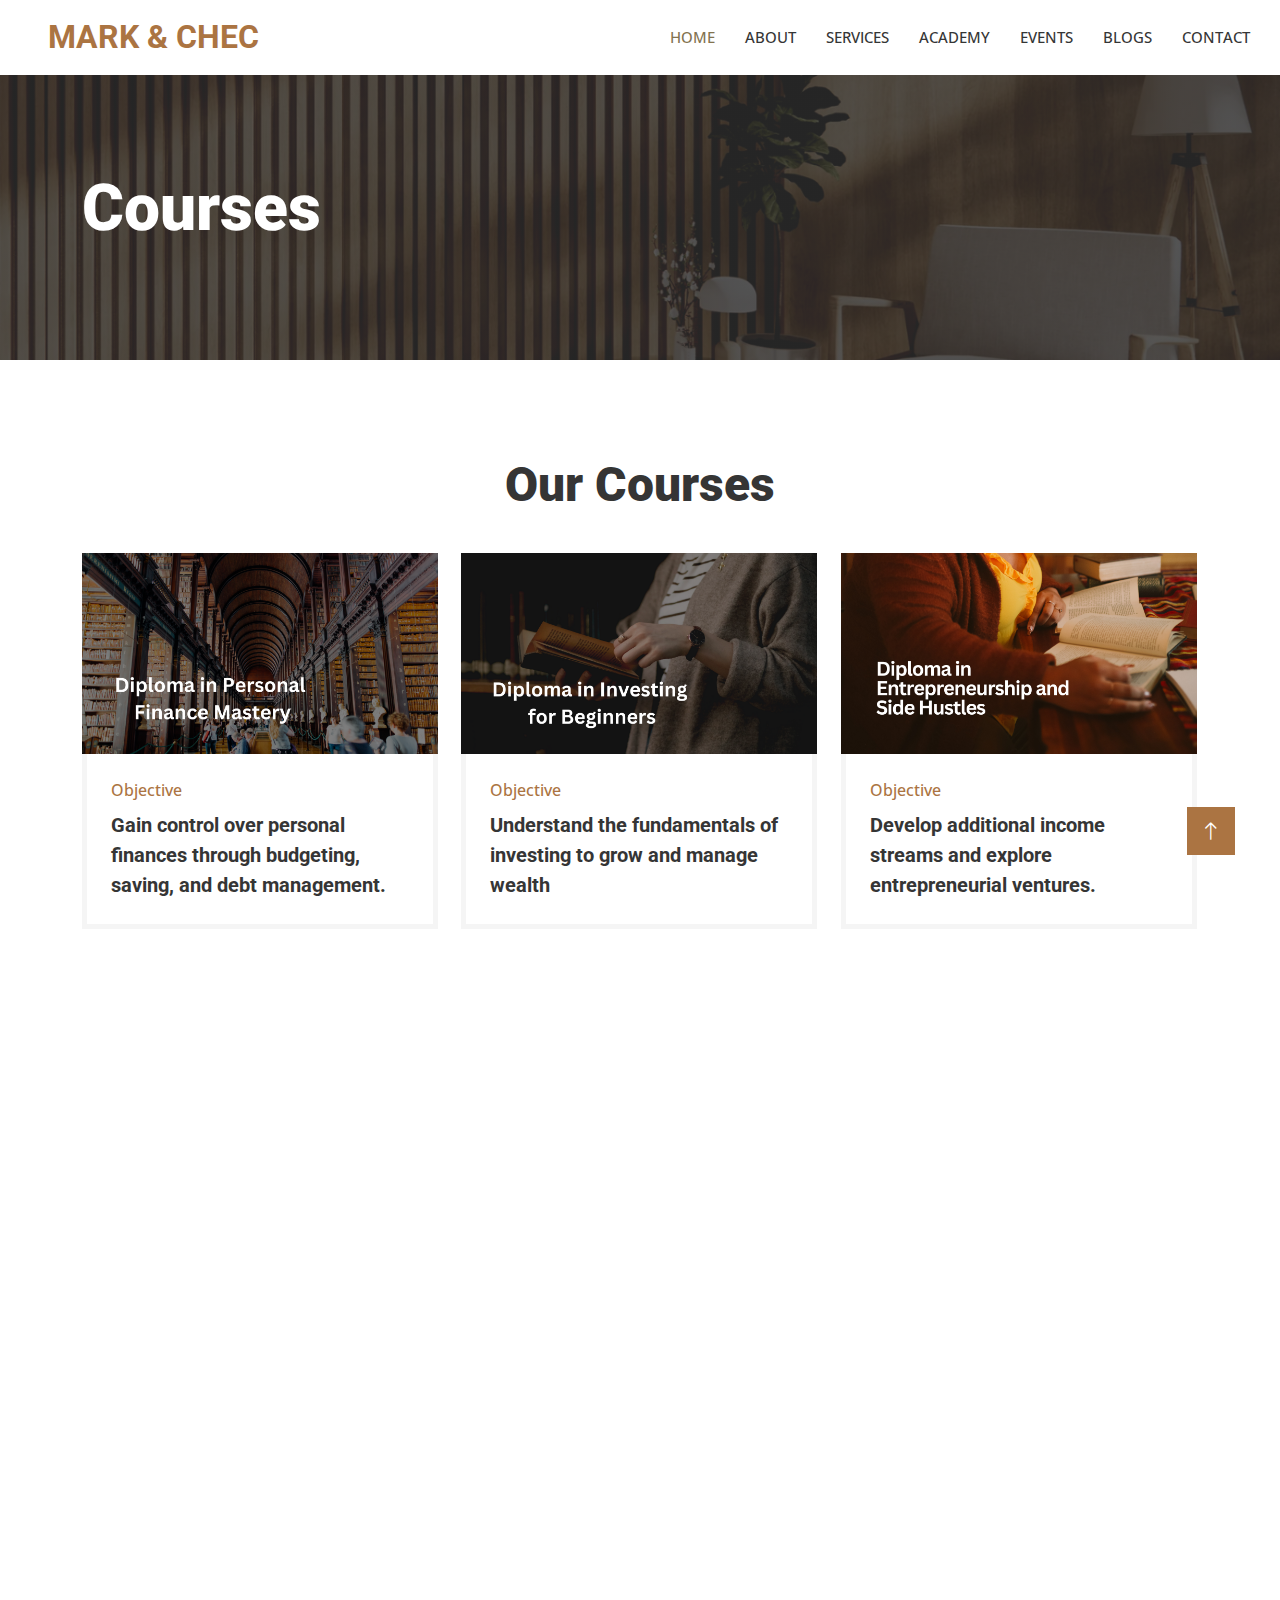
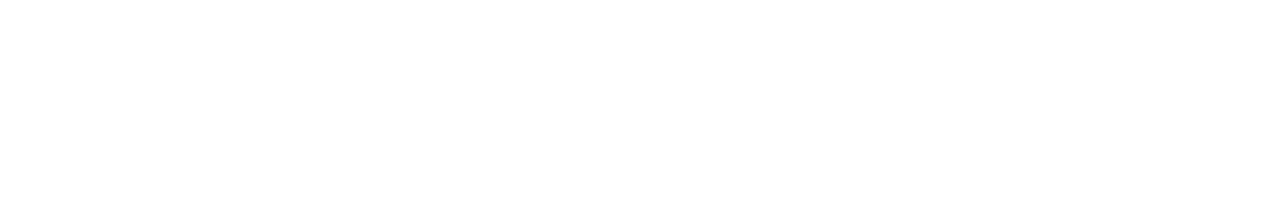
<file: academy.html>
<!DOCTYPE html>
<html lang="en">

<head>
    <meta charset="utf-8">
    <title>Woody - Carpenter Website Template</title>
    <meta content="width=device-width, initial-scale=1.0" name="viewport">
    <meta content="" name="keywords">
    <meta content="" name="description">

    <!-- Favicon -->
    <link href="img/favicon.ico" rel="icon">

    <!-- Google Web Fonts -->
    <link rel="preconnect" href="https://fonts.googleapis.com">
    <link rel="preconnect" href="https://fonts.gstatic.com" crossorigin>
    <link href="https://fonts.googleapis.com/css2?family=Open+Sans:wght@400;500&family=Roboto:wght@500;700;900&display=swap" rel="stylesheet"> 

    <!-- Icon Font Stylesheet -->
    <link href="https://cdnjs.cloudflare.com/ajax/libs/font-awesome/5.10.0/css/all.min.css" rel="stylesheet">
    <link href="https://cdn.jsdelivr.net/npm/bootstrap-icons@1.4.1/font/bootstrap-icons.css" rel="stylesheet">

    <!-- Libraries Stylesheet -->
    <link href="lib/animate/animate.min.css" rel="stylesheet">
    <link href="lib/owlcarousel/assets/owl.carousel.min.css" rel="stylesheet">
    <link href="lib/lightbox/css/lightbox.min.css" rel="stylesheet">

    <!-- Customized Bootstrap Stylesheet -->
    <link href="css/bootstrap.min.css" rel="stylesheet">

    <!-- Template Stylesheet -->
    <link href="css/style.css" rel="stylesheet">
</head>

<body>
    <!-- Spinner Start -->
    <div id="spinner" class="show bg-white position-fixed translate-middle w-100 vh-100 top-50 start-50 d-flex align-items-center justify-content-center">
        <div class="spinner-grow text-primary" style="width: 3rem; height: 3rem;" role="status">
            <span class="sr-only">Loading...</span>
        </div>
    </div>
    <!-- Spinner End -->


  


  <!-- Navbar Start -->
  <nav class="navbar navbar-expand-lg bg-white navbar-light sticky-top p-0">
    <a href="index.html" class="navbar-brand d-flex align-items-center px-4 px-lg-5">
        <h2 class="m-0 text-primary">MARK & CHEC</h2>
    </a>
    <button type="button" class="navbar-toggler me-4" data-bs-toggle="collapse" data-bs-target="#navbarCollapse">
        <span class="navbar-toggler-icon"></span>
    </button>
    <div class="collapse navbar-collapse" id="navbarCollapse">
        <div class="navbar-nav ms-auto p-4 p-lg-0">
            <a href="index.html" class="nav-item nav-link active">Home</a>
            <a href="#about" class="nav-item nav-link">About</a>
            <a href="service.html" class="nav-item nav-link">Services</a>
                
            
            <a href="academy.html" class="nav-item nav-link">Academy</a>
            <a href="#contact" class="nav-item nav-link">Events</a>
            <a href="#contact" class="nav-item nav-link">Blogs</a>
            <a href="#contact" class="nav-item nav-link">Contact</a>
        </div>
        <!-- <a href="" class="btn btn-primary py-4 px-lg-5 d-none d-lg-block">Get A Quote<i class="fa fa-arrow-right ms-3"></i></a> -->
    </div>
</nav>
<!-- Navbar End -->


    <!-- Page Header Start -->
    <div class="container-fluid page-header py-5 mb-5">
        <div class="container py-5">
            <h1 class="display-3 text-white mb-3 animated slideInDown">Courses</h1>
           
        </div>
    </div>
    <!-- Page Header End -->


    <!-- Projects Start -->
    <div class="container-xxl py-5">
        <div class="container">
            <div class="section-title text-center">
                <h1 class="display-5 mb-5">Our Courses</h1>
            </div>
            <div class="row mt-n2 wow fadeInUp" data-wow-delay="0.3s">
                <div class="col-12 text-center">
                    <!-- <ul class="list-inline mb-5" id="portfolio-flters">
                        <li class="mx-2 active" data-filter="*">All</li>
                        <li class="mx-2" data-filter=".first">General Carpentry</li>
                        <li class="mx-2" data-filter=".second">Custom Carpentry</li>
                    </ul> -->
                </div>
            </div>
            <div class="row g-4 portfolio-container">
                <div class="col-lg-4 col-md-6 portfolio-item first wow fadeInUp" data-wow-delay="0.1s">
                    <div class="rounded overflow-hidden">
                        <div class="position-relative overflow-hidden">
                            <img class="img-fluid w-100" src="img/course-1.png" alt="">
                            <div class="portfolio-overlay">
                                <a class="btn btn-square btn-outline-light mx-1" href="img/topics-1.png" data-lightbox="portfolio"><i class="fa fa-eye"></i></a>
                                <!-- <a class="btn btn-square btn-outline-light mx-1" href=""><i class="fa fa-link"></i></a> -->
                            </div>
                        </div>
                        <div class="border border-5 border-light border-top-0 p-4">
                            <p class="text-primary fw-medium mb-2"> Objective</p>
                            <h5 class="lh-base mb-0">Gain control over personal finances through budgeting, saving, and debt management. </a>
                        </div>
                    </div>
                </div>
                <div class="col-lg-4 col-md-6 portfolio-item first wow fadeInUp" data-wow-delay="0.1s">
                    <div class="rounded overflow-hidden">
                        <div class="position-relative overflow-hidden">
                            <img class="img-fluid w-100" src="img/course-2.png" alt="">
                            <div class="portfolio-overlay">
                                <a class="btn btn-square btn-outline-light mx-1" href="img/topics-2.png" data-lightbox="portfolio"><i class="fa fa-eye"></i></a>
                                <!-- <a class="btn btn-square btn-outline-light mx-1" href=""><i class="fa fa-link"></i></a> -->
                            </div>
                        </div>
                        <div class="border border-5 border-light border-top-0 p-4">
                            <p class="text-primary fw-medium mb-2">Objective</p>
                            <h5 class="lh-base mb-0">Understand the fundamentals of investing to grow and manage wealth</a>
                        </div>
                    </div>
                </div>
                <div class="col-lg-4 col-md-6 portfolio-item first wow fadeInUp" data-wow-delay="0.1s">
                    <div class="rounded overflow-hidden">
                        <div class="position-relative overflow-hidden">
                            <img class="img-fluid w-100" src="img/course-3.png" alt="">
                            <div class="portfolio-overlay">
                                <a class="btn btn-square btn-outline-light mx-1" href="img/topics-3.png" data-lightbox="portfolio"><i class="fa fa-eye"></i></a>
                                <!-- <a class="btn btn-square btn-outline-light mx-1" href=""><i class="fa fa-link"></i></a> -->
                            </div>
                        </div>
                        <div class="border border-5 border-light border-top-0 p-4">
                            <p class="text-primary fw-medium mb-2">Objective</p>
                            <h5 class="lh-base mb-0">Develop additional income streams and explore entrepreneurial ventures.  </a>
                        </div>
                    </div>
                </div>
                <div class="col-lg-4 col-md-6 portfolio-item first wow fadeInUp" data-wow-delay="0.1s">
                    <div class="rounded overflow-hidden">
                        <div class="position-relative overflow-hidden">
                            <img class="img-fluid w-100" src="img/course-4.png" alt="">
                            <div class="portfolio-overlay">
                                <a class="btn btn-square btn-outline-light mx-1" href="img/topics-4.png" data-lightbox="portfolio"><i class="fa fa-eye"></i></a>
                                <!-- <a class="btn btn-square btn-outline-light mx-1" href=""><i class="fa fa-link"></i></a> -->
                            </div>
                        </div>
                        <div class="border border-5 border-light border-top-0 p-4">
                            <p class="text-primary fw-medium mb-2">Objective</p>
                            <h5 class="lh-base mb-0">Strategize for early retirement and long-term financial security. </a>
                        </div>
                    </div>
                </div>
                <div class="col-lg-4 col-md-6 portfolio-item second wow fadeInUp" data-wow-delay="0.3s">
                    <div class="rounded overflow-hidden">
                        <div class="position-relative overflow-hidden">
                            <img class="img-fluid w-100" src="img/course-5.png" alt="">
                            <div class="portfolio-overlay">
                                <a class="btn btn-square btn-outline-light mx-1" href="img/topics-5.png" data-lightbox="portfolio"><i class="fa fa-eye"></i></a>
                                <!-- <a class="btn btn-square btn-outline-light mx-1" href=""><i class="fa fa-link"></i></a> -->
                            </div>
                        </div>
                        <div class="border border-5 border-light border-top-0 p-4">
                            <p class="text-primary fw-medium mb-2">Objective</p>
                            <h5 class="lh-base mb-0">Empower financial independence through strategic planning</a>
                        </div>
                    </div>
                </div>
                
            </div>
        </div>
    </div>
    <!-- Projects End -->
        
     <!-- Footer Start -->
     <div class="container-fluid bg-dark text-light footer mt-5 pt-5 wow fadeIn" data-wow-delay="0.1s">
        <div class="container py-5">
            <div class="row g-5">
                <div class="col-lg-3 col-md-6">
                    <h4 class="text-light mb-4">Address</h4>
                    <p class="mb-2"><i class="fa fa-map-marker-alt me-3"></i>Muhammad Haji building <br> Railway Station Road <br> Near Lulu Mall <br> Edapalli PO <br> Kochi 682024 </p>
                    <!-- <p class="mb-2"><i class="fa fa-phone-alt me-3"></i>+012 345 67890</p> -->
                    <!-- <p class="mb-2"><i class="fa fa-envelope me-3"></i>info@example.com</p> -->
                    <!-- <div class="d-flex pt-2">
                        <a class="btn btn-outline-light btn-social" href=""><i class="fab fa-twitter"></i></a>
                        <a class="btn btn-outline-light btn-social" href=""><i class="fab fa-facebook-f"></i></a>
                        <a class="btn btn-outline-light btn-social" href=""><i class="fab fa-youtube"></i></a>
                        <a class="btn btn-outline-light btn-social" href=""><i class="fab fa-linkedin-in"></i></a>
                    </div> -->
                </div>
                <div class="col-lg-3 col-md-6">
                    <h4 class="text-light mb-4">Address</h4>
                    <p class="mb-2"><i class="fa fa-map-marker-alt me-3"></i>2221, 2nd Floor <br>
                        HiLite Business Park T2 <br>
                        HiLite City <br> Kozhikode 673014 <br> Kerala
                        </p>
                    <!-- <p class="mb-2"><i class="fa fa-phone-alt me-3"></i>+012 345 67890</p> -->
                    <!-- <p class="mb-2"><i class="fa fa-envelope me-3"></i>info@example.com</p> -->
                    <!-- <div class="d-flex pt-2">
                        <a class="btn btn-outline-light btn-social" href=""><i class="fab fa-twitter"></i></a>
                        <a class="btn btn-outline-light btn-social" href=""><i class="fab fa-facebook-f"></i></a>
                        <a class="btn btn-outline-light btn-social" href=""><i class="fab fa-youtube"></i></a>
                        <a class="btn btn-outline-light btn-social" href=""><i class="fab fa-linkedin-in"></i></a>
                    </div> -->
                </div>
                <!-- <div class="col-lg-3 col-md-6">
                    <h4 class="text-light mb-4">Services</h4>
                    <a class="btn btn-link" href="">General Carpentry</a>
                    <a class="btn btn-link" href="">Furniture Remodeling</a>
                    <a class="btn btn-link" href="">Wooden Floor</a>
                    <a class="btn btn-link" href="">Wooden Furniture</a>
                    <a class="btn btn-link" href="">Custom Carpentry</a>
                </div> -->
                <div class="col-lg-3 col-md-6" >
                    <h4 class="text-light mb-4" id="contact">Contact</h4>
                    <!-- <a class="btn btn-link" href="">About Us</a>
                    <a class="btn btn-link" href="">Contact Us</a>
                    <a class="btn btn-link" href="">Our Services</a>
                    <a class="btn btn-link" href="">Terms & Condition</a>
                    <a class="btn btn-link" href="">Support</a> -->
                    <p class="mb-2"><i class="fa fa-phone-alt me-3"></i>+91 9946783111</p>
                    <p class="mb-2"><i class="fa fa-envelope me-3"></i>info@markncheck.com</p>
                </div>
                <!-- <div class="col-lg-3 col-md-6">
                    <h4 class="text-light mb-4">Newsletter</h4>
                    <p>Dolor amet sit justo amet elitr clita ipsum elitr est.</p>
                    <div class="position-relative mx-auto" style="max-width: 400px;">
                        <input class="form-control border-0 w-100 py-3 ps-4 pe-5" type="text" placeholder="Your email">
                        <button type="button" class="btn btn-primary py-2 position-absolute top-0 end-0 mt-2 me-2">SignUp</button>
                    </div>
                </div> -->
                <div class="col-lg-3 col-md-6">
                    <h4 class="text-light mb-4">Quick Links</h4>
                    <a class="btn btn-link" href="index.html">Home</a>
                    <a class="btn btn-link" href="#contact">Contact</a>
                    <a class="btn btn-link" href="#about">About</a>
                    <a class="btn btn-link" href="#services">Services</a>
                    <!-- <a class="btn btn-link" href="">Custom Carpentry</a> -->
                </div>
            </div>
        </div>
        <div class="container">
            <div class="copyright">
                <div class="row">
                    <div class="col-md-6 text-center text-md-start mb-3 mb-md-0">
                        &copy; <a class="border-bottom" href="#">Mark&chec</a>, All Right Reserved.
                    </div>
                    <div class="col-md-6 text-center text-md-end">
                        <!--/*** This template is free as long as you keep the footer author’s credit link/attribution link/backlink. If you'd like to use the template without the footer author’s credit link/attribution link/backlink, you can purchase the Credit Removal License from "https://htmlcodex.com/credit-removal". Thank you for your support. ***/-->
                        <!-- Designed By <a class="border-bottom" href="https://htmlcodex.com">HTML Codex</a> -->
                    </div>
                </div>
            </div>
        </div>
    </div>
    <!-- Footer End -->

  


    <!-- Back to Top -->
    <a href="#" class="btn btn-lg btn-primary btn-lg-square rounded-0 back-to-top"><i class="bi bi-arrow-up"></i></a>


    <!-- JavaScript Libraries -->
    <script src="https://code.jquery.com/jquery-3.4.1.min.js"></script>
    <script src="https://cdn.jsdelivr.net/npm/bootstrap@5.0.0/dist/js/bootstrap.bundle.min.js"></script>
    <script src="lib/wow/wow.min.js"></script>
    <script src="lib/easing/easing.min.js"></script>
    <script src="lib/waypoints/waypoints.min.js"></script>
    <script src="lib/counterup/counterup.min.js"></script>
    <script src="lib/owlcarousel/owl.carousel.min.js"></script>
    <script src="lib/isotope/isotope.pkgd.min.js"></script>
    <script src="lib/lightbox/js/lightbox.min.js"></script>

    <!-- Template Javascript -->
    <script src="js/main.js"></script>
</body>

</html>
</file>
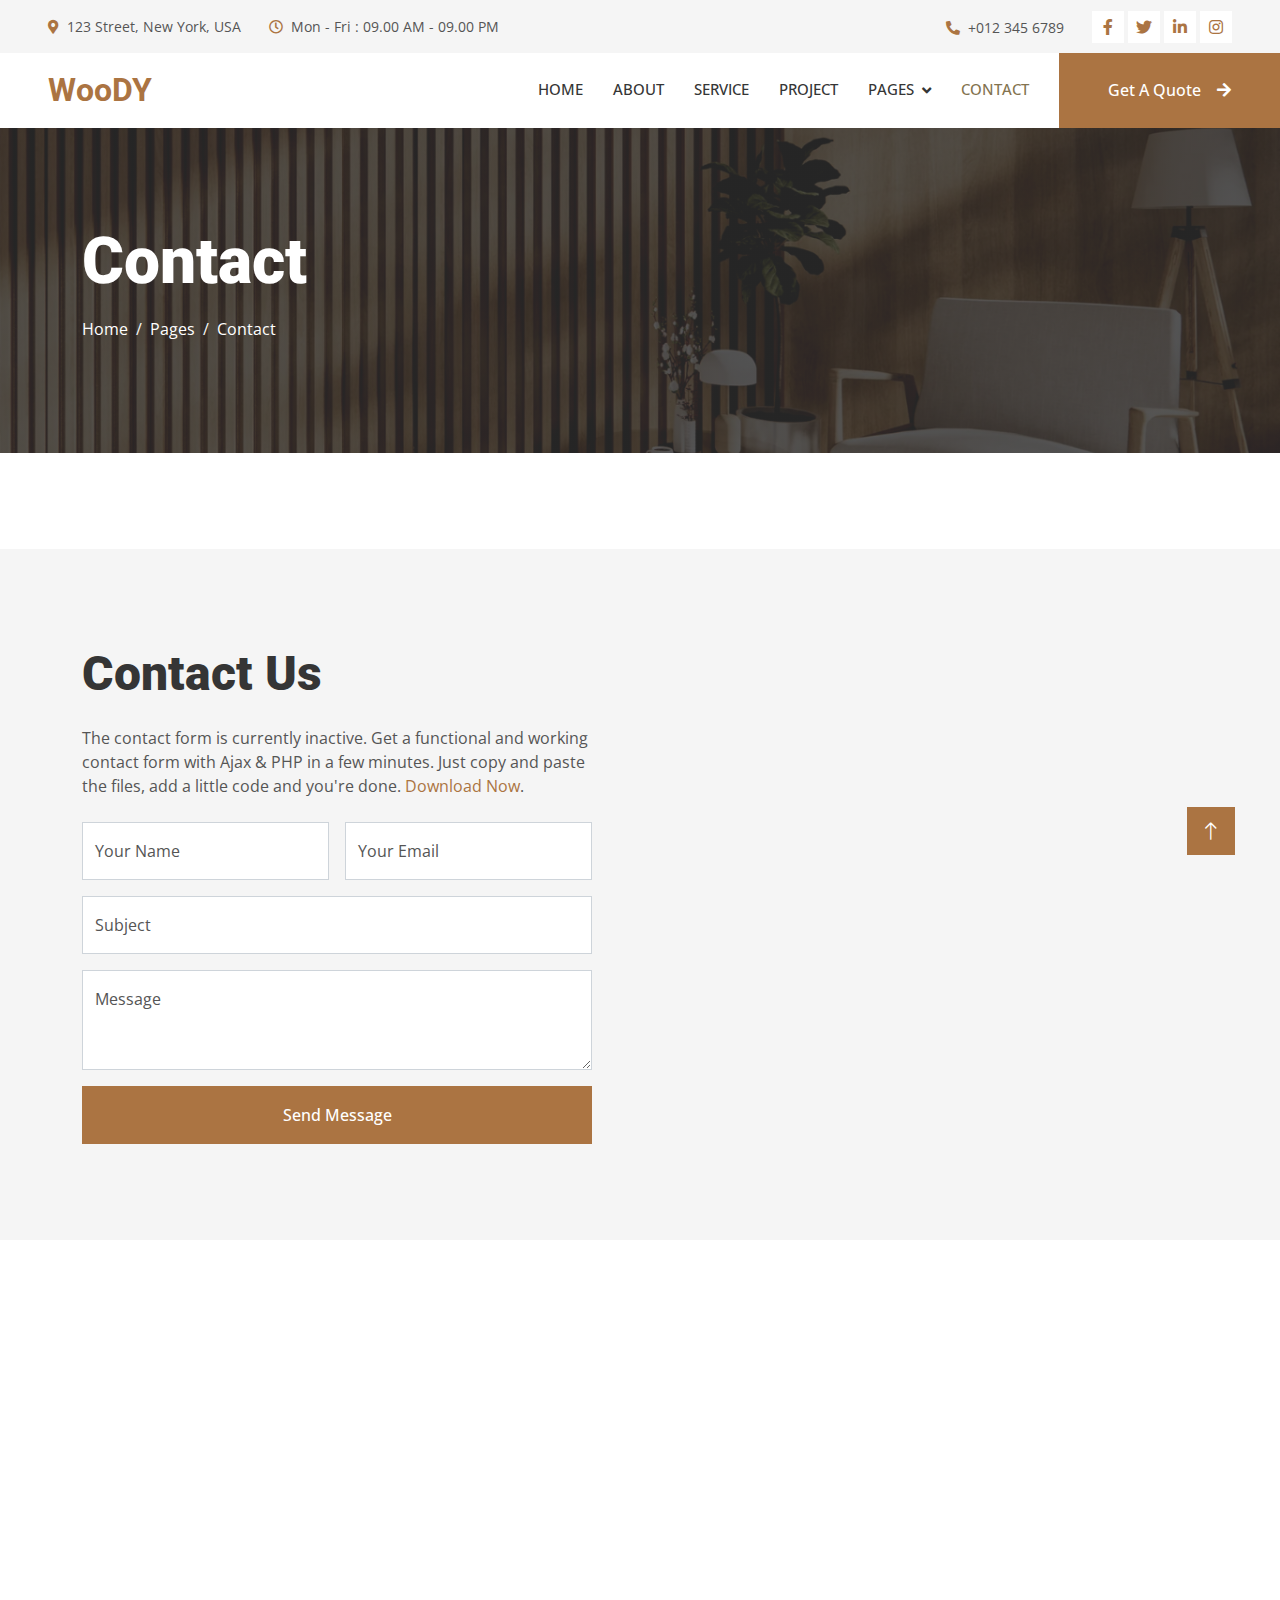
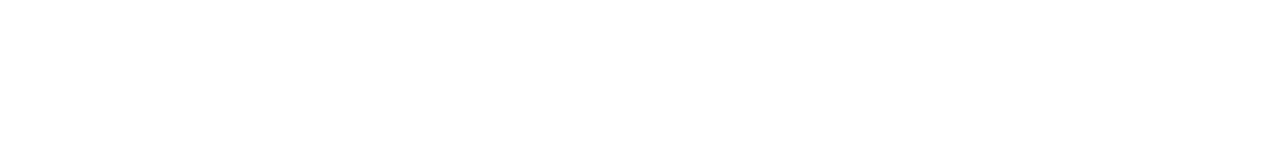
<file: contact.html>
<!DOCTYPE html>
<html lang="en">

<head>
    <meta charset="utf-8">
    <title>Woody - Carpenter Website Template</title>
    <meta content="width=device-width, initial-scale=1.0" name="viewport">
    <meta content="" name="keywords">
    <meta content="" name="description">

    <!-- Favicon -->
    <link href="img/favicon.ico" rel="icon">

    <!-- Google Web Fonts -->
    <link rel="preconnect" href="https://fonts.googleapis.com">
    <link rel="preconnect" href="https://fonts.gstatic.com" crossorigin>
    <link href="https://fonts.googleapis.com/css2?family=Open+Sans:wght@400;500&family=Roboto:wght@500;700;900&display=swap" rel="stylesheet"> 

    <!-- Icon Font Stylesheet -->
    <link href="https://cdnjs.cloudflare.com/ajax/libs/font-awesome/5.10.0/css/all.min.css" rel="stylesheet">
    <link href="https://cdn.jsdelivr.net/npm/bootstrap-icons@1.4.1/font/bootstrap-icons.css" rel="stylesheet">

    <!-- Libraries Stylesheet -->
    <link href="lib/animate/animate.min.css" rel="stylesheet">
    <link href="lib/owlcarousel/assets/owl.carousel.min.css" rel="stylesheet">
    <link href="lib/lightbox/css/lightbox.min.css" rel="stylesheet">

    <!-- Customized Bootstrap Stylesheet -->
    <link href="css/bootstrap.min.css" rel="stylesheet">

    <!-- Template Stylesheet -->
    <link href="css/style.css" rel="stylesheet">
</head>

<body>
    <!-- Spinner Start -->
    <div id="spinner" class="show bg-white position-fixed translate-middle w-100 vh-100 top-50 start-50 d-flex align-items-center justify-content-center">
        <div class="spinner-grow text-primary" style="width: 3rem; height: 3rem;" role="status">
            <span class="sr-only">Loading...</span>
        </div>
    </div>
    <!-- Spinner End -->


    <!-- Topbar Start -->
    <div class="container-fluid bg-light p-0">
        <div class="row gx-0 d-none d-lg-flex">
            <div class="col-lg-7 px-5 text-start">
                <div class="h-100 d-inline-flex align-items-center py-3 me-4">
                    <small class="fa fa-map-marker-alt text-primary me-2"></small>
                    <small>123 Street, New York, USA</small>
                </div>
                <div class="h-100 d-inline-flex align-items-center py-3">
                    <small class="far fa-clock text-primary me-2"></small>
                    <small>Mon - Fri : 09.00 AM - 09.00 PM</small>
                </div>
            </div>
            <div class="col-lg-5 px-5 text-end">
                <div class="h-100 d-inline-flex align-items-center py-3 me-4">
                    <small class="fa fa-phone-alt text-primary me-2"></small>
                    <small>+012 345 6789</small>
                </div>
                <div class="h-100 d-inline-flex align-items-center">
                    <a class="btn btn-sm-square bg-white text-primary me-1" href=""><i class="fab fa-facebook-f"></i></a>
                    <a class="btn btn-sm-square bg-white text-primary me-1" href=""><i class="fab fa-twitter"></i></a>
                    <a class="btn btn-sm-square bg-white text-primary me-1" href=""><i class="fab fa-linkedin-in"></i></a>
                    <a class="btn btn-sm-square bg-white text-primary me-0" href=""><i class="fab fa-instagram"></i></a>
                </div>
            </div>
        </div>
    </div>
    <!-- Topbar End -->


    <!-- Navbar Start -->
    <nav class="navbar navbar-expand-lg bg-white navbar-light sticky-top p-0">
        <a href="index.html" class="navbar-brand d-flex align-items-center px-4 px-lg-5">
            <h2 class="m-0 text-primary">WooDY</h2>
        </a>
        <button type="button" class="navbar-toggler me-4" data-bs-toggle="collapse" data-bs-target="#navbarCollapse">
            <span class="navbar-toggler-icon"></span>
        </button>
        <div class="collapse navbar-collapse" id="navbarCollapse">
            <div class="navbar-nav ms-auto p-4 p-lg-0">
                <a href="index.html" class="nav-item nav-link">Home</a>
                <a href="about.html" class="nav-item nav-link">About</a>
                <a href="service.html" class="nav-item nav-link">Service</a>
                <a href="project.html" class="nav-item nav-link">Project</a>
                <div class="nav-item dropdown">
                    <a href="#" class="nav-link dropdown-toggle" data-bs-toggle="dropdown">Pages</a>
                    <div class="dropdown-menu fade-up m-0">
                        <a href="feature.html" class="dropdown-item">Feature</a>
                        <a href="quote.html" class="dropdown-item">Free Quote</a>
                        <a href="team.html" class="dropdown-item">Our Team</a>
                        <a href="testimonial.html" class="dropdown-item">Testimonial</a>
                        <a href="404.html" class="dropdown-item">404 Page</a>
                    </div>
                </div>
                <a href="contact.html" class="nav-item nav-link active">Contact</a>
            </div>
            <a href="" class="btn btn-primary py-4 px-lg-5 d-none d-lg-block">Get A Quote<i class="fa fa-arrow-right ms-3"></i></a>
        </div>
    </nav>
    <!-- Navbar End -->


    <!-- Page Header Start -->
    <div class="container-fluid page-header py-5 mb-5">
        <div class="container py-5">
            <h1 class="display-3 text-white mb-3 animated slideInDown">Contact</h1>
            <nav aria-label="breadcrumb animated slideInDown">
                <ol class="breadcrumb">
                    <li class="breadcrumb-item"><a class="text-white" href="#">Home</a></li>
                    <li class="breadcrumb-item"><a class="text-white" href="#">Pages</a></li>
                    <li class="breadcrumb-item text-white active" aria-current="page">Contact</li>
                </ol>
            </nav>
        </div>
    </div>
    <!-- Page Header End -->


    <!-- Contact Start -->
    <div class="container-fluid bg-light overflow-hidden px-lg-0" style="margin: 6rem 0;">
        <div class="container contact px-lg-0">
            <div class="row g-0 mx-lg-0">
                <div class="col-lg-6 contact-text py-5 wow fadeIn" data-wow-delay="0.5s">
                    <div class="p-lg-5 ps-lg-0">
                        <div class="section-title text-start">
                            <h1 class="display-5 mb-4">Contact Us</h1>
                        </div>
                        <p class="mb-4">The contact form is currently inactive. Get a functional and working contact form with Ajax & PHP in a few minutes. Just copy and paste the files, add a little code and you're done. <a href="https://htmlcodex.com/contact-form">Download Now</a>.</p>
                        <form>
                            <div class="row g-3">
                                <div class="col-md-6">
                                    <div class="form-floating">
                                        <input type="text" class="form-control" id="name" placeholder="Your Name">
                                        <label for="name">Your Name</label>
                                    </div>
                                </div>
                                <div class="col-md-6">
                                    <div class="form-floating">
                                        <input type="email" class="form-control" id="email" placeholder="Your Email">
                                        <label for="email">Your Email</label>
                                    </div>
                                </div>
                                <div class="col-12">
                                    <div class="form-floating">
                                        <input type="text" class="form-control" id="subject" placeholder="Subject">
                                        <label for="subject">Subject</label>
                                    </div>
                                </div>
                                <div class="col-12">
                                    <div class="form-floating">
                                        <textarea class="form-control" placeholder="Leave a message here" id="message" style="height: 100px"></textarea>
                                        <label for="message">Message</label>
                                    </div>
                                </div>
                                <div class="col-12">
                                    <button class="btn btn-primary w-100 py-3" type="submit">Send Message</button>
                                </div>
                            </div>
                        </form>
                    </div>
                </div>
                <div class="col-lg-6 pe-lg-0" style="min-height: 400px;">
                    <div class="position-relative h-100">
                        <iframe class="position-absolute w-100 h-100" style="object-fit: cover;"
                        src="https://www.google.com/maps/embed?pb=!1m18!1m12!1m3!1d3001156.4288297426!2d-78.01371936852176!3d42.72876761954724!2m3!1f0!2f0!3f0!3m2!1i1024!2i768!4f13.1!3m3!1m2!1s0x4ccc4bf0f123a5a9%3A0xddcfc6c1de189567!2sNew%20York%2C%20USA!5e0!3m2!1sen!2sbd!4v1603794290143!5m2!1sen!2sbd"
                        frameborder="0" allowfullscreen="" aria-hidden="false"
                        tabindex="0"></iframe>
                    </div>
                </div>
            </div>
        </div>
    </div>
    <!-- Contact End -->


    <!-- Footer Start -->
    <div class="container-fluid bg-dark text-light footer pt-5 wow fadeIn" data-wow-delay="0.1s" style="margin-top: 6rem;">
        <div class="container py-5">
            <div class="row g-5">
                <div class="col-lg-3 col-md-6">
                    <h4 class="text-light mb-4">Address</h4>
                    <p class="mb-2"><i class="fa fa-map-marker-alt me-3"></i>123 Street, New York, USA</p>
                    <p class="mb-2"><i class="fa fa-phone-alt me-3"></i>+012 345 67890</p>
                    <p class="mb-2"><i class="fa fa-envelope me-3"></i>info@example.com</p>
                    <div class="d-flex pt-2">
                        <a class="btn btn-outline-light btn-social" href=""><i class="fab fa-twitter"></i></a>
                        <a class="btn btn-outline-light btn-social" href=""><i class="fab fa-facebook-f"></i></a>
                        <a class="btn btn-outline-light btn-social" href=""><i class="fab fa-youtube"></i></a>
                        <a class="btn btn-outline-light btn-social" href=""><i class="fab fa-linkedin-in"></i></a>
                    </div>
                </div>
                <div class="col-lg-3 col-md-6">
                    <h4 class="text-light mb-4">Services</h4>
                    <a class="btn btn-link" href="">Air Freight</a>
                    <a class="btn btn-link" href="">Sea Freight</a>
                    <a class="btn btn-link" href="">Road Freight</a>
                    <a class="btn btn-link" href="">Logistic Solutions</a>
                    <a class="btn btn-link" href="">Industry solutions</a>
                </div>
                <div class="col-lg-3 col-md-6">
                    <h4 class="text-light mb-4">Quick Links</h4>
                    <a class="btn btn-link" href="">About Us</a>
                    <a class="btn btn-link" href="">Contact Us</a>
                    <a class="btn btn-link" href="">Our Services</a>
                    <a class="btn btn-link" href="">Terms & Condition</a>
                    <a class="btn btn-link" href="">Support</a>
                </div>
                <div class="col-lg-3 col-md-6">
                    <h4 class="text-light mb-4">Newsletter</h4>
                    <p>Dolor amet sit justo amet elitr clita ipsum elitr est.</p>
                    <div class="position-relative mx-auto" style="max-width: 400px;">
                        <input class="form-control border-0 w-100 py-3 ps-4 pe-5" type="text" placeholder="Your email">
                        <button type="button" class="btn btn-primary py-2 position-absolute top-0 end-0 mt-2 me-2">SignUp</button>
                    </div>
                </div>
            </div>
        </div>
        <div class="container">
            <div class="copyright">
                <div class="row">
                    <div class="col-md-6 text-center text-md-start mb-3 mb-md-0">
                        &copy; <a class="border-bottom" href="#">Your Site Name</a>, All Right Reserved.
                    </div>
                    <div class="col-md-6 text-center text-md-end">
                        <!--/*** This template is free as long as you keep the footer author’s credit link/attribution link/backlink. If you'd like to use the template without the footer author’s credit link/attribution link/backlink, you can purchase the Credit Removal License from "https://htmlcodex.com/credit-removal". Thank you for your support. ***/-->
                        Designed By <a class="border-bottom" href="https://htmlcodex.com">HTML Codex</a>
                    </div>
                </div>
            </div>
        </div>
    </div>
    <!-- Footer End -->


    <!-- Back to Top -->
    <a href="#" class="btn btn-lg btn-primary btn-lg-square rounded-0 back-to-top"><i class="bi bi-arrow-up"></i></a>


    <!-- JavaScript Libraries -->
    <script src="https://code.jquery.com/jquery-3.4.1.min.js"></script>
    <script src="https://cdn.jsdelivr.net/npm/bootstrap@5.0.0/dist/js/bootstrap.bundle.min.js"></script>
    <script src="lib/wow/wow.min.js"></script>
    <script src="lib/easing/easing.min.js"></script>
    <script src="lib/waypoints/waypoints.min.js"></script>
    <script src="lib/counterup/counterup.min.js"></script>
    <script src="lib/owlcarousel/owl.carousel.min.js"></script>

    <!-- Template Javascript -->
    <script src="js/main.js"></script>
</body>

</html>
</file>
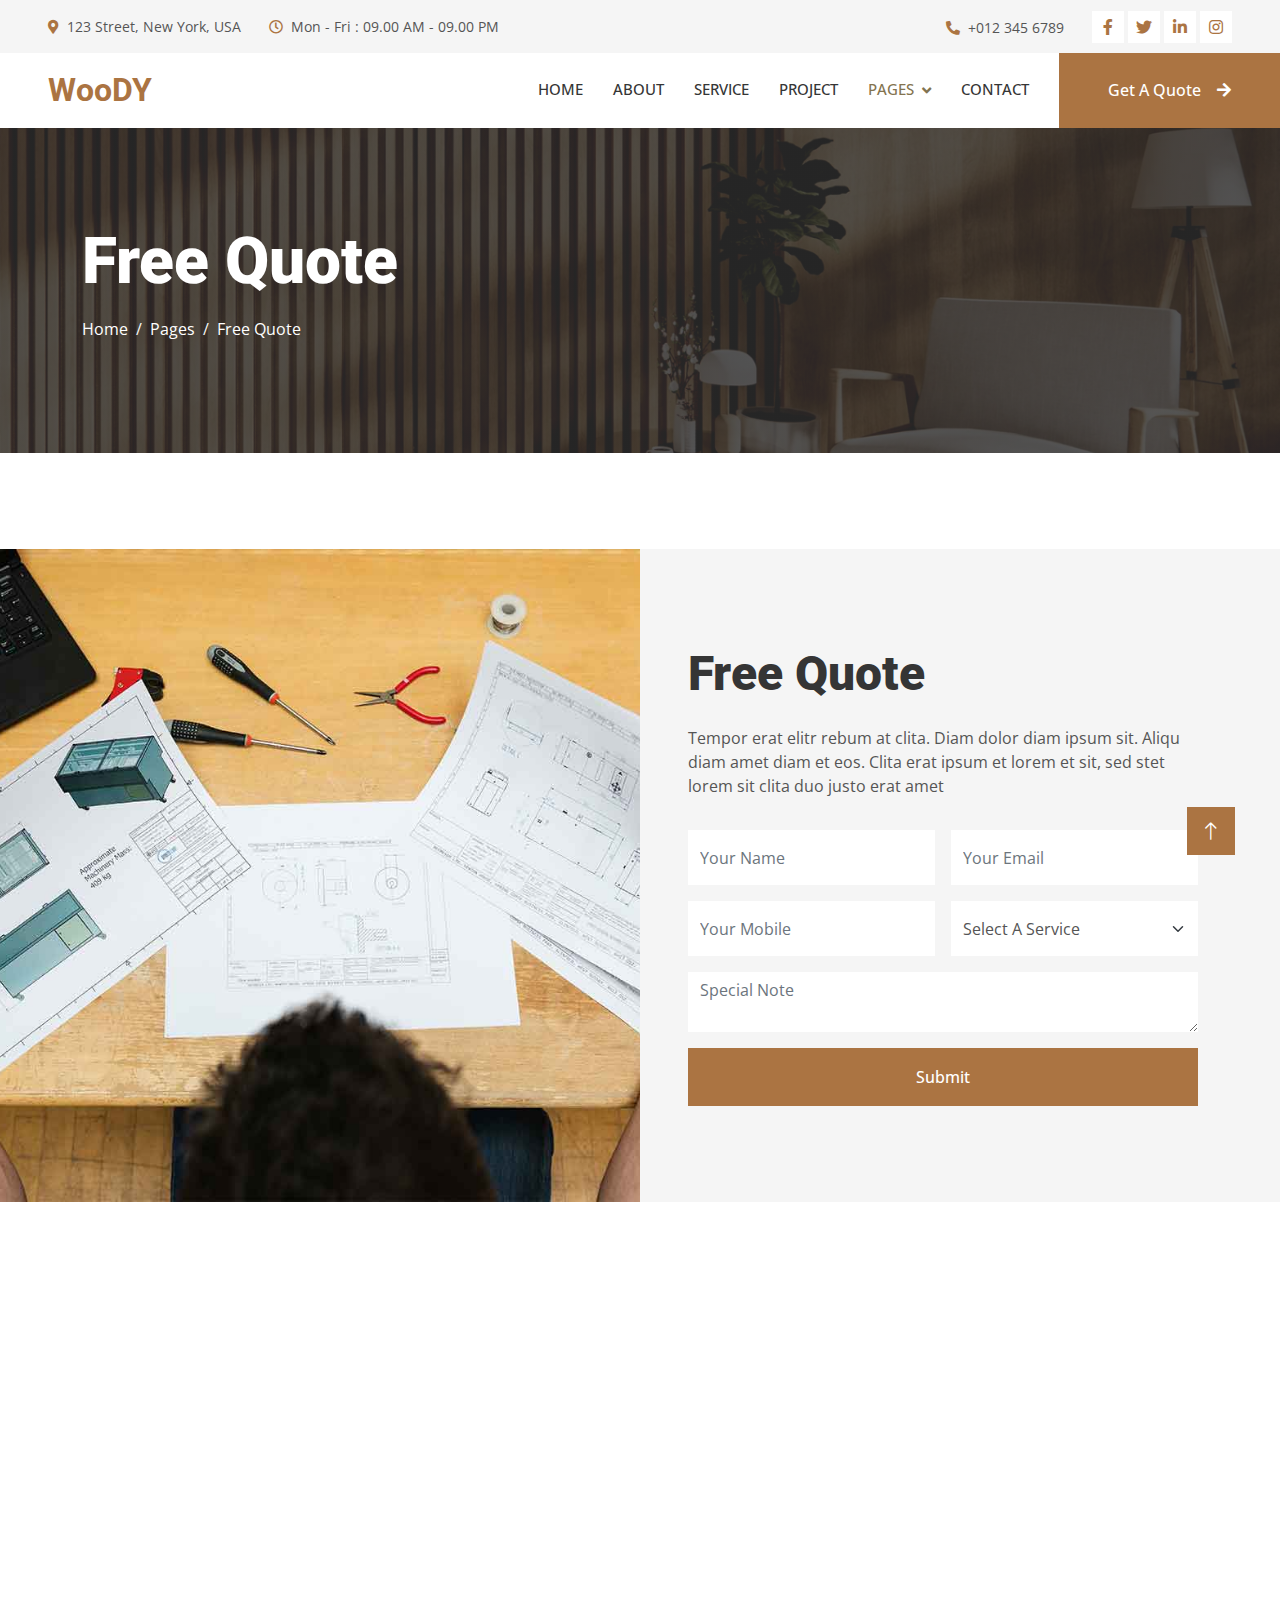
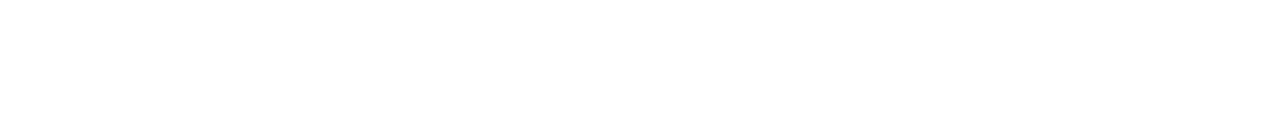
<file: quote.html>
<!DOCTYPE html>
<html lang="en">

<head>
    <meta charset="utf-8">
    <title>Woody - Carpenter Website Template</title>
    <meta content="width=device-width, initial-scale=1.0" name="viewport">
    <meta content="" name="keywords">
    <meta content="" name="description">

    <!-- Favicon -->
    <link href="img/favicon.ico" rel="icon">

    <!-- Google Web Fonts -->
    <link rel="preconnect" href="https://fonts.googleapis.com">
    <link rel="preconnect" href="https://fonts.gstatic.com" crossorigin>
    <link href="https://fonts.googleapis.com/css2?family=Open+Sans:wght@400;500&family=Roboto:wght@500;700;900&display=swap" rel="stylesheet"> 

    <!-- Icon Font Stylesheet -->
    <link href="https://cdnjs.cloudflare.com/ajax/libs/font-awesome/5.10.0/css/all.min.css" rel="stylesheet">
    <link href="https://cdn.jsdelivr.net/npm/bootstrap-icons@1.4.1/font/bootstrap-icons.css" rel="stylesheet">

    <!-- Libraries Stylesheet -->
    <link href="lib/animate/animate.min.css" rel="stylesheet">
    <link href="lib/owlcarousel/assets/owl.carousel.min.css" rel="stylesheet">
    <link href="lib/lightbox/css/lightbox.min.css" rel="stylesheet">

    <!-- Customized Bootstrap Stylesheet -->
    <link href="css/bootstrap.min.css" rel="stylesheet">

    <!-- Template Stylesheet -->
    <link href="css/style.css" rel="stylesheet">
</head>

<body>
    <!-- Spinner Start -->
    <div id="spinner" class="show bg-white position-fixed translate-middle w-100 vh-100 top-50 start-50 d-flex align-items-center justify-content-center">
        <div class="spinner-grow text-primary" style="width: 3rem; height: 3rem;" role="status">
            <span class="sr-only">Loading...</span>
        </div>
    </div>
    <!-- Spinner End -->


    <!-- Topbar Start -->
    <div class="container-fluid bg-light p-0">
        <div class="row gx-0 d-none d-lg-flex">
            <div class="col-lg-7 px-5 text-start">
                <div class="h-100 d-inline-flex align-items-center py-3 me-4">
                    <small class="fa fa-map-marker-alt text-primary me-2"></small>
                    <small>123 Street, New York, USA</small>
                </div>
                <div class="h-100 d-inline-flex align-items-center py-3">
                    <small class="far fa-clock text-primary me-2"></small>
                    <small>Mon - Fri : 09.00 AM - 09.00 PM</small>
                </div>
            </div>
            <div class="col-lg-5 px-5 text-end">
                <div class="h-100 d-inline-flex align-items-center py-3 me-4">
                    <small class="fa fa-phone-alt text-primary me-2"></small>
                    <small>+012 345 6789</small>
                </div>
                <div class="h-100 d-inline-flex align-items-center">
                    <a class="btn btn-sm-square bg-white text-primary me-1" href=""><i class="fab fa-facebook-f"></i></a>
                    <a class="btn btn-sm-square bg-white text-primary me-1" href=""><i class="fab fa-twitter"></i></a>
                    <a class="btn btn-sm-square bg-white text-primary me-1" href=""><i class="fab fa-linkedin-in"></i></a>
                    <a class="btn btn-sm-square bg-white text-primary me-0" href=""><i class="fab fa-instagram"></i></a>
                </div>
            </div>
        </div>
    </div>
    <!-- Topbar End -->


    <!-- Navbar Start -->
    <nav class="navbar navbar-expand-lg bg-white navbar-light sticky-top p-0">
        <a href="index.html" class="navbar-brand d-flex align-items-center px-4 px-lg-5">
            <h2 class="m-0 text-primary">WooDY</h2>
        </a>
        <button type="button" class="navbar-toggler me-4" data-bs-toggle="collapse" data-bs-target="#navbarCollapse">
            <span class="navbar-toggler-icon"></span>
        </button>
        <div class="collapse navbar-collapse" id="navbarCollapse">
            <div class="navbar-nav ms-auto p-4 p-lg-0">
                <a href="index.html" class="nav-item nav-link">Home</a>
                <a href="about.html" class="nav-item nav-link">About</a>
                <a href="service.html" class="nav-item nav-link">Service</a>
                <a href="project.html" class="nav-item nav-link">Project</a>
                <div class="nav-item dropdown">
                    <a href="#" class="nav-link dropdown-toggle active" data-bs-toggle="dropdown">Pages</a>
                    <div class="dropdown-menu fade-up m-0">
                        <a href="feature.html" class="dropdown-item">Feature</a>
                        <a href="quote.html" class="dropdown-item active">Free Quote</a>
                        <a href="team.html" class="dropdown-item">Our Team</a>
                        <a href="testimonial.html" class="dropdown-item">Testimonial</a>
                        <a href="404.html" class="dropdown-item">404 Page</a>
                    </div>
                </div>
                <a href="contact.html" class="nav-item nav-link">Contact</a>
            </div>
            <a href="" class="btn btn-primary py-4 px-lg-5 d-none d-lg-block">Get A Quote<i class="fa fa-arrow-right ms-3"></i></a>
        </div>
    </nav>
    <!-- Navbar End -->


    <!-- Page Header Start -->
    <div class="container-fluid page-header py-5 mb-5">
        <div class="container py-5">
            <h1 class="display-3 text-white mb-3 animated slideInDown">Free Quote</h1>
            <nav aria-label="breadcrumb animated slideInDown">
                <ol class="breadcrumb">
                    <li class="breadcrumb-item"><a class="text-white" href="#">Home</a></li>
                    <li class="breadcrumb-item"><a class="text-white" href="#">Pages</a></li>
                    <li class="breadcrumb-item text-white active" aria-current="page">Free Quote</li>
                </ol>
            </nav>
        </div>
    </div>
    <!-- Page Header End -->


    <!-- Quote Start -->
    <div class="container-fluid bg-light overflow-hidden px-lg-0" style="margin: 6rem 0;">
        <div class="container quote px-lg-0">
            <div class="row g-0 mx-lg-0">
                <div class="col-lg-6 ps-lg-0" style="min-height: 400px;">
                    <div class="position-relative h-100">
                        <img class="position-absolute img-fluid w-100 h-100" src="img/quote.jpg" style="object-fit: cover;" alt="">
                    </div>
                </div>
                <div class="col-lg-6 quote-text py-5 wow fadeIn" data-wow-delay="0.5s">
                    <div class="p-lg-5 pe-lg-0">
                        <div class="section-title text-start">
                            <h1 class="display-5 mb-4">Free Quote</h1>
                        </div>
                        <p class="mb-4 pb-2">Tempor erat elitr rebum at clita. Diam dolor diam ipsum sit. Aliqu diam amet diam et eos. Clita erat ipsum et lorem et sit, sed stet lorem sit clita duo justo erat amet</p>
                        <form>
                            <div class="row g-3">
                                <div class="col-12 col-sm-6">
                                    <input type="text" class="form-control border-0" placeholder="Your Name" style="height: 55px;">
                                </div>
                                <div class="col-12 col-sm-6">
                                    <input type="email" class="form-control border-0" placeholder="Your Email" style="height: 55px;">
                                </div>
                                <div class="col-12 col-sm-6">
                                    <input type="text" class="form-control border-0" placeholder="Your Mobile" style="height: 55px;">
                                </div>
                                <div class="col-12 col-sm-6">
                                    <select class="form-select border-0" style="height: 55px;">
                                        <option selected>Select A Service</option>
                                        <option value="1">Service 1</option>
                                        <option value="2">Service 2</option>
                                        <option value="3">Service 3</option>
                                    </select>
                                </div>
                                <div class="col-12">
                                    <textarea class="form-control border-0" placeholder="Special Note"></textarea>
                                </div>
                                <div class="col-12">
                                    <button class="btn btn-primary w-100 py-3" type="submit">Submit</button>
                                </div>
                            </div>
                        </form>
                    </div>
                </div>
            </div>
        </div>
    </div>
    <!-- Quote End -->
        

    <!-- Footer Start -->
    <div class="container-fluid bg-dark text-light footer mt-5 pt-5 wow fadeIn" data-wow-delay="0.1s">
        <div class="container py-5">
            <div class="row g-5">
                <div class="col-lg-3 col-md-6">
                    <h4 class="text-light mb-4">Address</h4>
                    <p class="mb-2"><i class="fa fa-map-marker-alt me-3"></i>123 Street, New York, USA</p>
                    <p class="mb-2"><i class="fa fa-phone-alt me-3"></i>+012 345 67890</p>
                    <p class="mb-2"><i class="fa fa-envelope me-3"></i>info@example.com</p>
                    <div class="d-flex pt-2">
                        <a class="btn btn-outline-light btn-social" href=""><i class="fab fa-twitter"></i></a>
                        <a class="btn btn-outline-light btn-social" href=""><i class="fab fa-facebook-f"></i></a>
                        <a class="btn btn-outline-light btn-social" href=""><i class="fab fa-youtube"></i></a>
                        <a class="btn btn-outline-light btn-social" href=""><i class="fab fa-linkedin-in"></i></a>
                    </div>
                </div>
                <div class="col-lg-3 col-md-6">
                    <h4 class="text-light mb-4">Services</h4>
                    <a class="btn btn-link" href="">General Carpentry</a>
                    <a class="btn btn-link" href="">Furniture Remodeling</a>
                    <a class="btn btn-link" href="">Wooden Floor</a>
                    <a class="btn btn-link" href="">Wooden Furniture</a>
                    <a class="btn btn-link" href="">Custom Carpentry</a>
                </div>
                <div class="col-lg-3 col-md-6">
                    <h4 class="text-light mb-4">Quick Links</h4>
                    <a class="btn btn-link" href="">About Us</a>
                    <a class="btn btn-link" href="">Contact Us</a>
                    <a class="btn btn-link" href="">Our Services</a>
                    <a class="btn btn-link" href="">Terms & Condition</a>
                    <a class="btn btn-link" href="">Support</a>
                </div>
                <div class="col-lg-3 col-md-6">
                    <h4 class="text-light mb-4">Newsletter</h4>
                    <p>Dolor amet sit justo amet elitr clita ipsum elitr est.</p>
                    <div class="position-relative mx-auto" style="max-width: 400px;">
                        <input class="form-control border-0 w-100 py-3 ps-4 pe-5" type="text" placeholder="Your email">
                        <button type="button" class="btn btn-primary py-2 position-absolute top-0 end-0 mt-2 me-2">SignUp</button>
                    </div>
                </div>
            </div>
        </div>
        <div class="container">
            <div class="copyright">
                <div class="row">
                    <div class="col-md-6 text-center text-md-start mb-3 mb-md-0">
                        &copy; <a class="border-bottom" href="#">Your Site Name</a>, All Right Reserved.
                    </div>
                    <div class="col-md-6 text-center text-md-end">
                        <!--/*** This template is free as long as you keep the footer author’s credit link/attribution link/backlink. If you'd like to use the template without the footer author’s credit link/attribution link/backlink, you can purchase the Credit Removal License from "https://htmlcodex.com/credit-removal". Thank you for your support. ***/-->
                        Designed By <a class="border-bottom" href="https://htmlcodex.com">HTML Codex</a>
                    </div>
                </div>
            </div>
        </div>
    </div>
    <!-- Footer End -->


    <!-- Back to Top -->
    <a href="#" class="btn btn-lg btn-primary btn-lg-square rounded-0 back-to-top"><i class="bi bi-arrow-up"></i></a>


    <!-- JavaScript Libraries -->
    <script src="https://code.jquery.com/jquery-3.4.1.min.js"></script>
    <script src="https://cdn.jsdelivr.net/npm/bootstrap@5.0.0/dist/js/bootstrap.bundle.min.js"></script>
    <script src="lib/wow/wow.min.js"></script>
    <script src="lib/easing/easing.min.js"></script>
    <script src="lib/waypoints/waypoints.min.js"></script>
    <script src="lib/counterup/counterup.min.js"></script>
    <script src="lib/owlcarousel/owl.carousel.min.js"></script>
    <script src="lib/isotope/isotope.pkgd.min.js"></script>
    <script src="lib/lightbox/js/lightbox.min.js"></script>

    <!-- Template Javascript -->
    <script src="js/main.js"></script>
</body>

</html>
</file>
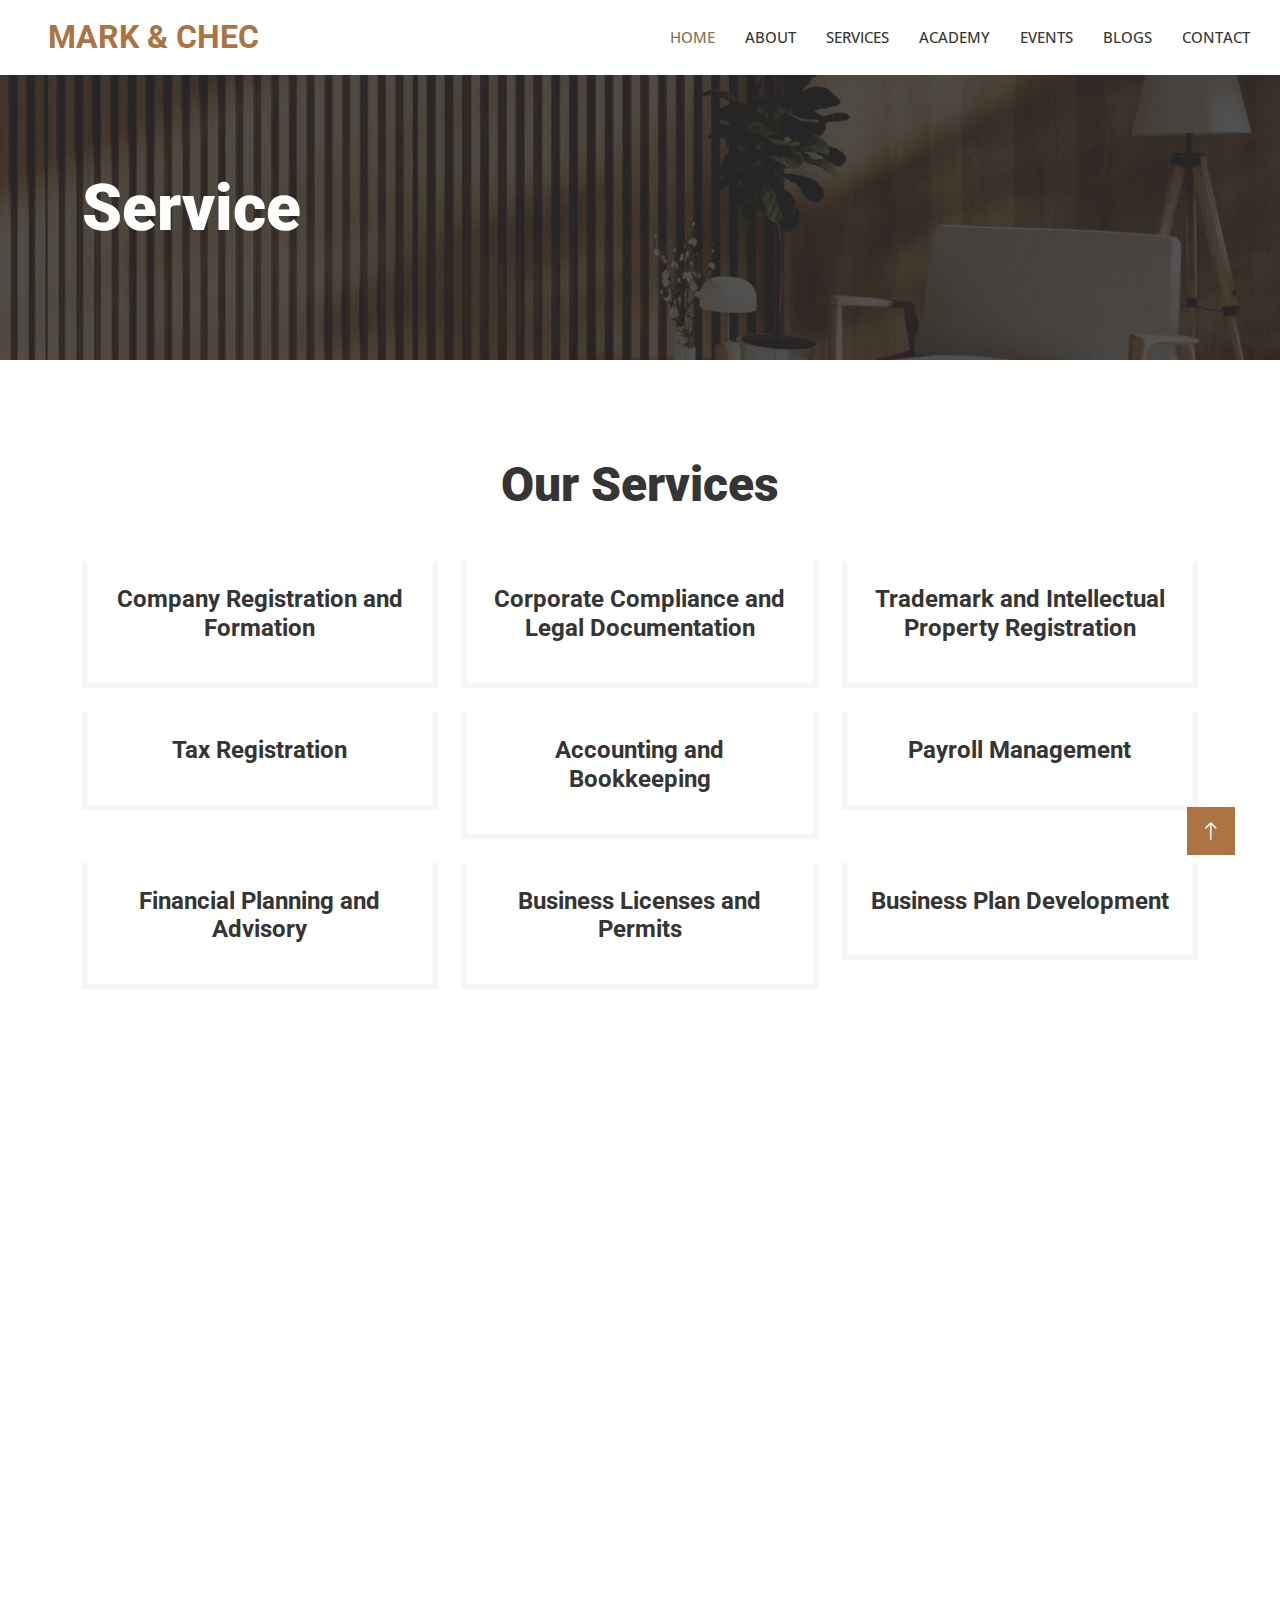
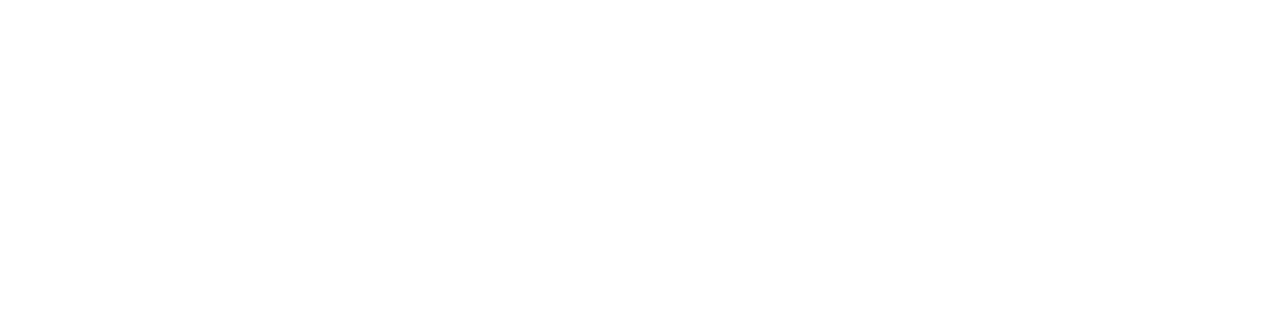
<file: service.html>
<!DOCTYPE html>
<html lang="en">

<head>
    <meta charset="utf-8">
    <title>Woody - Carpenter Website Template</title>
    <meta content="width=device-width, initial-scale=1.0" name="viewport">
    <meta content="" name="keywords">
    <meta content="" name="description">

    <!-- Favicon -->
    <link href="img/favicon.ico" rel="icon">

    <!-- Google Web Fonts -->
    <link rel="preconnect" href="https://fonts.googleapis.com">
    <link rel="preconnect" href="https://fonts.gstatic.com" crossorigin>
    <link href="https://fonts.googleapis.com/css2?family=Open+Sans:wght@400;500&family=Roboto:wght@500;700;900&display=swap" rel="stylesheet"> 

    <!-- Icon Font Stylesheet -->
    <link href="https://cdnjs.cloudflare.com/ajax/libs/font-awesome/5.10.0/css/all.min.css" rel="stylesheet">
    <link href="https://cdn.jsdelivr.net/npm/bootstrap-icons@1.4.1/font/bootstrap-icons.css" rel="stylesheet">

    <!-- Libraries Stylesheet -->
    <link href="lib/animate/animate.min.css" rel="stylesheet">
    <link href="lib/owlcarousel/assets/owl.carousel.min.css" rel="stylesheet">
    <link href="lib/lightbox/css/lightbox.min.css" rel="stylesheet">

    <!-- Customized Bootstrap Stylesheet -->
    <link href="css/bootstrap.min.css" rel="stylesheet">

    <!-- Template Stylesheet -->
    <link href="css/style.css" rel="stylesheet">
</head>

<body>
    <!-- Spinner Start -->
    <div id="spinner" class="show bg-white position-fixed translate-middle w-100 vh-100 top-50 start-50 d-flex align-items-center justify-content-center">
        <div class="spinner-grow text-primary" style="width: 3rem; height: 3rem;" role="status">
            <span class="sr-only">Loading...</span>
        </div>
    </div>
    <!-- Spinner End -->


    <!-- Topbar Start -->
    <!-- <div class="container-fluid bg-light p-0">
        <div class="row gx-0 d-none d-lg-flex">
            <div class="col-lg-7 px-5 text-start">
                <div class="h-100 d-inline-flex align-items-center py-3 me-4">
                    <small class="fa fa-map-marker-alt text-primary me-2"></small>
                    <small>123 Street, New York, USA</small>
                </div>
                <div class="h-100 d-inline-flex align-items-center py-3">
                    <small class="far fa-clock text-primary me-2"></small>
                    <small>Mon - Fri : 09.00 AM - 09.00 PM</small>
                </div>
            </div>
            <div class="col-lg-5 px-5 text-end">
                <div class="h-100 d-inline-flex align-items-center py-3 me-4">
                    <small class="fa fa-phone-alt text-primary me-2"></small>
                    <small>+012 345 6789</small>
                </div>
                <div class="h-100 d-inline-flex align-items-center">
                    <a class="btn btn-sm-square bg-white text-primary me-1" href=""><i class="fab fa-facebook-f"></i></a>
                    <a class="btn btn-sm-square bg-white text-primary me-1" href=""><i class="fab fa-twitter"></i></a>
                    <a class="btn btn-sm-square bg-white text-primary me-1" href=""><i class="fab fa-linkedin-in"></i></a>
                    <a class="btn btn-sm-square bg-white text-primary me-0" href=""><i class="fab fa-instagram"></i></a>
                </div>
            </div>
        </div>
    </div> -->
    <!-- Topbar End -->


    <!-- Navbar Start -->
    <nav class="navbar navbar-expand-lg bg-white navbar-light sticky-top p-0">
        <a href="index.html" class="navbar-brand d-flex align-items-center px-4 px-lg-5">
            <h2 class="m-0 text-primary">MARK & CHEC</h2>
        </a>
        <button type="button" class="navbar-toggler me-4" data-bs-toggle="collapse" data-bs-target="#navbarCollapse">
            <span class="navbar-toggler-icon"></span>
        </button>
        <div class="collapse navbar-collapse" id="navbarCollapse">
            <div class="navbar-nav ms-auto p-4 p-lg-0">
                <a href="index.html" class="nav-item nav-link active">Home</a>
                <a href="#about" class="nav-item nav-link">About</a>
             <a href="service.html" class="nav-item nav-link">Services</a>
                   
                
                <a href="academy.html" class="nav-item nav-link">Academy</a>
                <a href="#contact" class="nav-item nav-link">Events</a>
                <a href="#contact" class="nav-item nav-link">Blogs</a>
                <a href="#contact" class="nav-item nav-link">Contact</a>
            </div>
            <!-- <a href="" class="btn btn-primary py-4 px-lg-5 d-none d-lg-block">Get A Quote<i class="fa fa-arrow-right ms-3"></i></a> -->
        </div>
    </nav>
    <!-- Navbar End -->


    <!-- Page Header Start -->
    <div class="container-fluid page-header py-5 mb-5">
        <div class="container py-5">
            <h1 class="display-3 text-white mb-3 animated slideInDown">Service</h1>
            
            
        </div>
    </div>
    <!-- Page Header End -->


    <!-- Service Start -->
    <div class="container-xxl py-5">
        <div class="container">
            <div class="section-title text-center">
                <h1 class="display-5 mb-5">Our Services</h1>
            </div>
            <div class="row g-4">
                <div class="col-md-6 col-lg-4 wow fadeInUp" data-wow-delay="0.1s">
                    <div class="service-item">
                        <!-- <div class="overflow-hidden">
                            <img class="img-fluid" src="img/service-1.jpg" alt="">
                        </div> -->
                        <div class="p-4 text-center border border-5 border-light border-top-0">
                            <h4 class="mb-3">Company Registration and Formation</h4>
                        </div>
                    </div>
                </div>
                <div class="col-md-6 col-lg-4 wow fadeInUp" data-wow-delay="0.1s">
                    <div class="service-item">
                        <!-- <div class="overflow-hidden">
                            <img class="img-fluid" src="img/service-1.jpg" alt="">
                        </div> -->
                        <div class="p-4 text-center border border-5 border-light border-top-0">
                            <h4 class="mb-3">Corporate Compliance and Legal Documentation</h4>
                        </div>
                    </div>
                </div>
                <div class="col-md-6 col-lg-4 wow fadeInUp" data-wow-delay="0.1s">
                    <div class="service-item">
                        <!-- <div class="overflow-hidden">
                            <img class="img-fluid" src="img/service-1.jpg" alt="">
                        </div> -->
                        <div class="p-4 text-center border border-5 border-light border-top-0">
                            <h4 class="mb-3">Trademark and Intellectual Property Registration</h4>
                        </div>
                    </div>
                </div>
                <div class="col-md-6 col-lg-4 wow fadeInUp" data-wow-delay="0.1s">
                    <div class="service-item">
                        <!-- <div class="overflow-hidden">
                            <img class="img-fluid" src="img/service-1.jpg" alt="">
                        </div> -->
                        <div class="p-4 text-center border border-5 border-light border-top-0">
                            <h4 class="mb-3">Tax Registration</h4>
                        </div>
                    </div>
                </div>
                
                <div class="col-md-6 col-lg-4 wow fadeInUp" data-wow-delay="0.1s">
                    <div class="service-item">
                        <!-- <div class="overflow-hidden">
                            <img class="img-fluid" src="img/service-1.jpg" alt="">
                        </div> -->
                        <div class="p-4 text-center border border-5 border-light border-top-0">
                            <h4 class="mb-3">Accounting and Bookkeeping</h4>
                        </div>
                    </div>
                </div>
                <div class="col-md-6 col-lg-4 wow fadeInUp" data-wow-delay="0.1s">
                    <div class="service-item">
                        <!-- <div class="overflow-hidden">
                            <img class="img-fluid" src="img/service-1.jpg" alt="">
                        </div> -->
                        <div class="p-4 text-center border border-5 border-light border-top-0">
                            <h4 class="mb-3">Payroll Management</h4>
                        </div>
                    </div>
                </div>
                <div class="col-md-6 col-lg-4 wow fadeInUp" data-wow-delay="0.1s">
                    <div class="service-item">
                        <!-- <div class="overflow-hidden">
                            <img class="img-fluid" src="img/service-1.jpg" alt="">
                        </div> -->
                        <div class="p-4 text-center border border-5 border-light border-top-0">
                            <h4 class="mb-3">Financial Planning and Advisory</h4>
                        </div>
                    </div>
                </div>
               
                <div class="col-md-6 col-lg-4 wow fadeInUp" data-wow-delay="0.1s">
                    <div class="service-item">
                        <!-- <div class="overflow-hidden">
                            <img class="img-fluid" src="img/service-1.jpg" alt="">
                        </div> -->
                        <div class="p-4 text-center border border-5 border-light border-top-0">
                            <h4 class="mb-3">Business Licenses and Permits</h4>
                        </div>
                    </div>
                </div>
               
                <div class="col-md-6 col-lg-4 wow fadeInUp" data-wow-delay="0.1s">
                    <div class="service-item">
                        <!-- <div class="overflow-hidden">
                            <img class="img-fluid" src="img/service-1.jpg" alt="">
                        </div> -->
                        <div class="p-4 text-center border border-5 border-light border-top-0">
                            <h4 class="mb-3">Business Plan Development</h4>
                        </div>
                    </div>
                </div>
                <div class="col-md-6 col-lg-4 wow fadeInUp" data-wow-delay="0.1s">
                    <div class="service-item">
                        <!-- <div class="overflow-hidden">
                            <img class="img-fluid" src="img/service-1.jpg" alt="">
                        </div> -->
                        <div class="p-4 text-center border border-5 border-light border-top-0">
                            <h4 class="mb-3">General Carpentry</h4>
                        </div>
                    </div>
                </div>
                <div class="col-md-6 col-lg-4 wow fadeInUp" data-wow-delay="0.1s">
                    <div class="service-item">
                        <!-- <div class="overflow-hidden">
                            <img class="img-fluid" src="img/service-1.jpg" alt="">
                        </div> -->
                        <div class="p-4 text-center border border-5 border-light border-top-0">
                            <h4 class="mb-3">Virtual CFO Services</h4>
                        </div>
                    </div>
                </div>
                <div class="col-md-6 col-lg-4 wow fadeInUp" data-wow-delay="0.1s">
                    <div class="service-item">
                        <!-- <div class="overflow-hidden">
                            <img class="img-fluid" src="img/service-1.jpg" alt="">
                        </div> -->
                        <div class="p-4 text-center border border-5 border-light border-top-0">
                            <h4 class="mb-3">Risk Management and Advisory</h4>
                        </div>
                    </div>
                </div>
                <div class="col-md-6 col-lg-4 wow fadeInUp" data-wow-delay="0.1s">
                    <div class="service-item">
                        <!-- <div class="overflow-hidden">
                            <img class="img-fluid" src="img/service-1.jpg" alt="">
                        </div> -->
                        <div class="p-4 text-center border border-5 border-light border-top-0">
                            <h4 class="mb-3">Corporate Structuring and Restructuring</h4>
                        </div>
                    </div>
                </div>
                <div class="col-md-6 col-lg-4 wow fadeInUp" data-wow-delay="0.1s">
                    <div class="service-item">
                        <!-- <div class="overflow-hidden">
                            <img class="img-fluid" src="img/service-1.jpg" alt="">
                        </div> -->
                        <div class="p-4 text-center border border-5 border-light border-top-0">
                            <h4 class="mb-3">Bank Account Opening Assistance</h4>
                        </div>
                    </div>
                </div>
                <div class="col-md-6 col-lg-4 wow fadeInUp" data-wow-delay="0.1s">
                    <div class="service-item">
                        <!-- <div class="overflow-hidden">
                            <img class="img-fluid" src="img/service-1.jpg" alt="">
                        </div> -->
                        <div class="p-4 text-center border border-5 border-light border-top-0">
                            <h4 class="mb-3">Funding and Investor Pitch Deck Preparation</h4>
                        </div>
                    </div>
                </div>
              
                <div class="col-md-6 col-lg-4 wow fadeInUp" data-wow-delay="0.1s">
                    <div class="service-item">
                        <!-- <div class="overflow-hidden">
                            <img class="img-fluid" src="img/service-1.jpg" alt="">
                        </div> -->
                        <div class="p-4 text-center border border-5 border-light border-top-0">
                            <h4 class="mb-3">Import/Export Code (IEC) Registration</h4>
                        </div>
                    </div>
                </div>
                <div class="col-md-6 col-lg-4 wow fadeInUp" data-wow-delay="0.1s">
                    <div class="service-item">
                        <!-- <div class="overflow-hidden">
                            <img class="img-fluid" src="img/service-1.jpg" alt="">
                        </div> -->
                        <div class="p-4 text-center border border-5 border-light border-top-0">
                            <h4 class="mb-3">Dissolution and Winding Up Services</h4>
                        </div>
                    </div>
                </div>
                <div class="col-md-6 col-lg-4 wow fadeInUp" data-wow-delay="0.1s">
                    <div class="service-item">
                        <!-- <div class="overflow-hidden">
                            <img class="img-fluid" src="img/service-1.jpg" alt="">
                        </div> -->
                        <div class="p-4 text-center border border-5 border-light border-top-0">
                            <h4 class="mb-3">Annual Filings and Secretarial Services</h4>
                        </div>
                    </div>
                </div>
                
               
            </div>
        </div>
    </div>
    <!-- Service End -->


   
        
<!-- Footer Start -->
<div class="container-fluid bg-dark text-light footer mt-5 pt-5 wow fadeIn" data-wow-delay="0.1s">
    <div class="container py-5">
        <div class="row g-5">
            <div class="col-lg-3 col-md-6">
                <h4 class="text-light mb-4">Address</h4>
                <p class="mb-2"><i class="fa fa-map-marker-alt me-3"></i>Muhammad Haji building <br> Railway Station Road <br> Near Lulu Mall <br> Edapalli PO <br> Kochi 682024 </p>
                <!-- <p class="mb-2"><i class="fa fa-phone-alt me-3"></i>+012 345 67890</p> -->
                <!-- <p class="mb-2"><i class="fa fa-envelope me-3"></i>info@example.com</p> -->
                <!-- <div class="d-flex pt-2">
                    <a class="btn btn-outline-light btn-social" href=""><i class="fab fa-twitter"></i></a>
                    <a class="btn btn-outline-light btn-social" href=""><i class="fab fa-facebook-f"></i></a>
                    <a class="btn btn-outline-light btn-social" href=""><i class="fab fa-youtube"></i></a>
                    <a class="btn btn-outline-light btn-social" href=""><i class="fab fa-linkedin-in"></i></a>
                </div> -->
            </div>
            <div class="col-lg-3 col-md-6">
                <h4 class="text-light mb-4">Address</h4>
                <p class="mb-2"><i class="fa fa-map-marker-alt me-3"></i>2221, 2nd Floor <br>
                    HiLite Business Park T2 <br>
                    HiLite City <br> Kozhikode 673014 <br> Kerala
                    </p>
                <!-- <p class="mb-2"><i class="fa fa-phone-alt me-3"></i>+012 345 67890</p> -->
                <!-- <p class="mb-2"><i class="fa fa-envelope me-3"></i>info@example.com</p> -->
                <!-- <div class="d-flex pt-2">
                    <a class="btn btn-outline-light btn-social" href=""><i class="fab fa-twitter"></i></a>
                    <a class="btn btn-outline-light btn-social" href=""><i class="fab fa-facebook-f"></i></a>
                    <a class="btn btn-outline-light btn-social" href=""><i class="fab fa-youtube"></i></a>
                    <a class="btn btn-outline-light btn-social" href=""><i class="fab fa-linkedin-in"></i></a>
                </div> -->
            </div>
            <!-- <div class="col-lg-3 col-md-6">
                <h4 class="text-light mb-4">Services</h4>
                <a class="btn btn-link" href="">General Carpentry</a>
                <a class="btn btn-link" href="">Furniture Remodeling</a>
                <a class="btn btn-link" href="">Wooden Floor</a>
                <a class="btn btn-link" href="">Wooden Furniture</a>
                <a class="btn btn-link" href="">Custom Carpentry</a>
            </div> -->
            <div class="col-lg-3 col-md-6" >
                <h4 class="text-light mb-4" id="contact">Contact</h4>
                <!-- <a class="btn btn-link" href="">About Us</a>
                <a class="btn btn-link" href="">Contact Us</a>
                <a class="btn btn-link" href="">Our Services</a>
                <a class="btn btn-link" href="">Terms & Condition</a>
                <a class="btn btn-link" href="">Support</a> -->
                <p class="mb-2"><i class="fa fa-phone-alt me-3"></i>+91 9946783111</p>
                <p class="mb-2"><i class="fa fa-envelope me-3"></i>info@markncheck.com</p>
            </div>
            <!-- <div class="col-lg-3 col-md-6">
                <h4 class="text-light mb-4">Newsletter</h4>
                <p>Dolor amet sit justo amet elitr clita ipsum elitr est.</p>
                <div class="position-relative mx-auto" style="max-width: 400px;">
                    <input class="form-control border-0 w-100 py-3 ps-4 pe-5" type="text" placeholder="Your email">
                    <button type="button" class="btn btn-primary py-2 position-absolute top-0 end-0 mt-2 me-2">SignUp</button>
                </div>
            </div> -->
            <div class="col-lg-3 col-md-6">
                <h4 class="text-light mb-4">Quick Links</h4>
                <a class="btn btn-link" href="index.html">Home</a>
                <a class="btn btn-link" href="#contact">Contact</a>
                <a class="btn btn-link" href="#about">About</a>
                <a class="btn btn-link" href="#services">Services</a>
                <!-- <a class="btn btn-link" href="">Custom Carpentry</a> -->
            </div>
        </div>
    </div>
    <div class="container">
        <div class="copyright">
            <div class="row">
                <div class="col-md-6 text-center text-md-start mb-3 mb-md-0">
                    &copy; <a class="border-bottom" href="#">Mark&chec</a>, All Right Reserved.
                </div>
                <div class="col-md-6 text-center text-md-end">
                    <!--/*** This template is free as long as you keep the footer author’s credit link/attribution link/backlink. If you'd like to use the template without the footer author’s credit link/attribution link/backlink, you can purchase the Credit Removal License from "https://htmlcodex.com/credit-removal". Thank you for your support. ***/-->
                    <!-- Designed By <a class="border-bottom" href="https://htmlcodex.com">HTML Codex</a> -->
                </div>
            </div>
        </div>
    </div>
</div>
<!-- Footer End -->
   


    <!-- Back to Top -->
    <a href="#" class="btn btn-lg btn-primary btn-lg-square rounded-0 back-to-top"><i class="bi bi-arrow-up"></i></a>


    <!-- JavaScript Libraries -->
    <script src="https://code.jquery.com/jquery-3.4.1.min.js"></script>
    <script src="https://cdn.jsdelivr.net/npm/bootstrap@5.0.0/dist/js/bootstrap.bundle.min.js"></script>
    <script src="lib/wow/wow.min.js"></script>
    <script src="lib/easing/easing.min.js"></script>
    <script src="lib/waypoints/waypoints.min.js"></script>
    <script src="lib/counterup/counterup.min.js"></script>
    <script src="lib/owlcarousel/owl.carousel.min.js"></script>
    <script src="lib/isotope/isotope.pkgd.min.js"></script>
    <script src="lib/lightbox/js/lightbox.min.js"></script>

    <!-- Template Javascript -->
    <script src="js/main.js"></script>
</body>

</html>
</file>
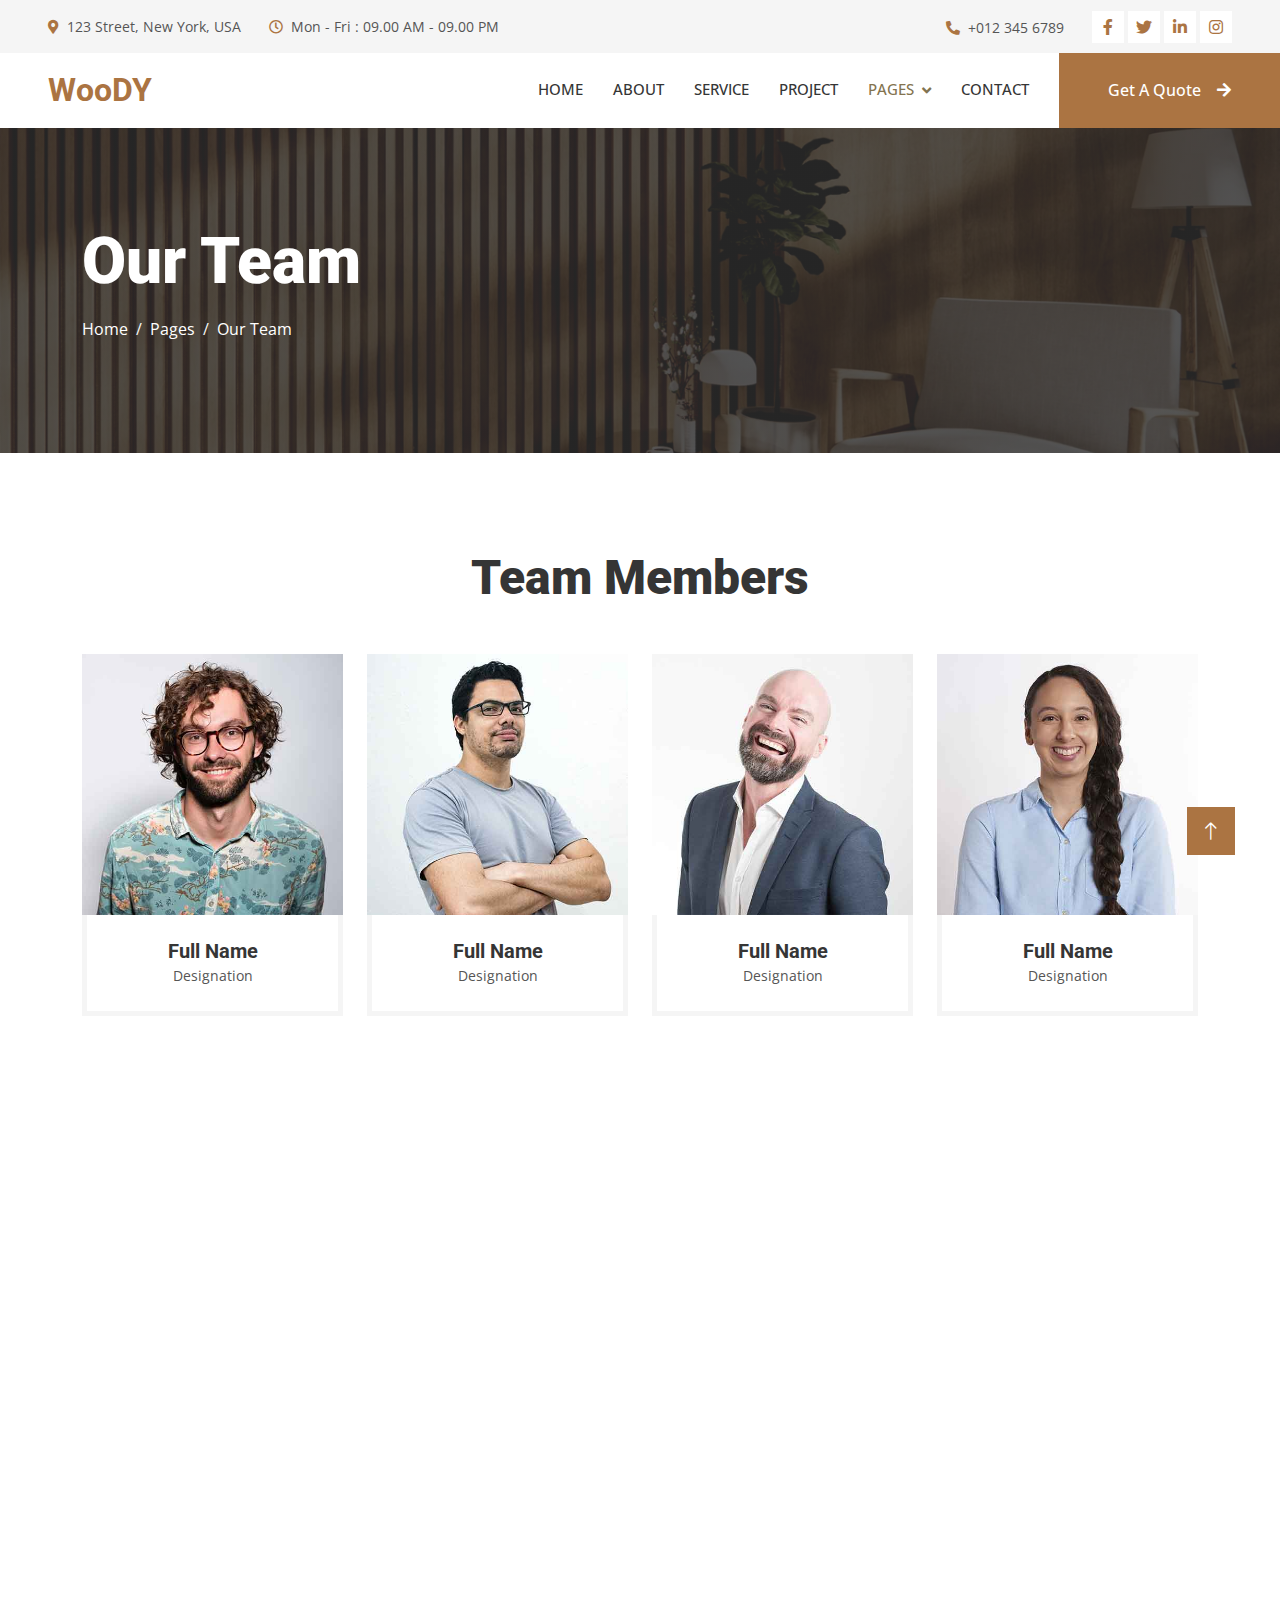
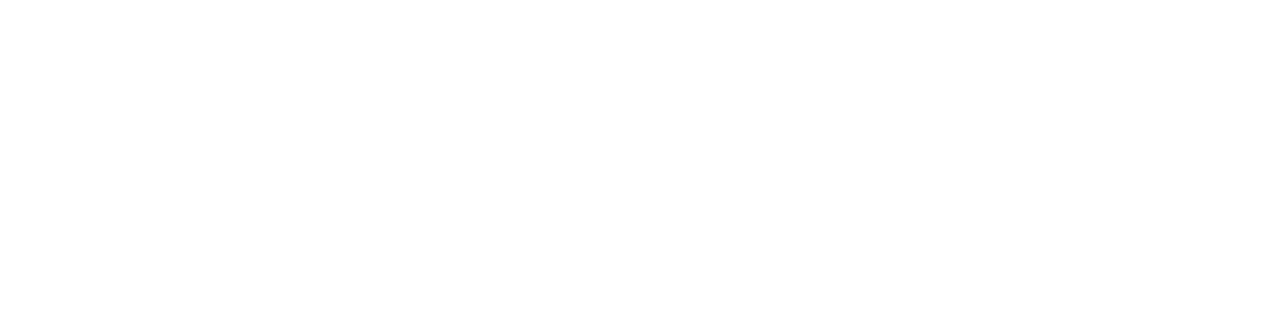
<file: team.html>
<!DOCTYPE html>
<html lang="en">

<head>
    <meta charset="utf-8">
    <title>Woody - Carpenter Website Template</title>
    <meta content="width=device-width, initial-scale=1.0" name="viewport">
    <meta content="" name="keywords">
    <meta content="" name="description">

    <!-- Favicon -->
    <link href="img/favicon.ico" rel="icon">

    <!-- Google Web Fonts -->
    <link rel="preconnect" href="https://fonts.googleapis.com">
    <link rel="preconnect" href="https://fonts.gstatic.com" crossorigin>
    <link href="https://fonts.googleapis.com/css2?family=Open+Sans:wght@400;500&family=Roboto:wght@500;700;900&display=swap" rel="stylesheet"> 

    <!-- Icon Font Stylesheet -->
    <link href="https://cdnjs.cloudflare.com/ajax/libs/font-awesome/5.10.0/css/all.min.css" rel="stylesheet">
    <link href="https://cdn.jsdelivr.net/npm/bootstrap-icons@1.4.1/font/bootstrap-icons.css" rel="stylesheet">

    <!-- Libraries Stylesheet -->
    <link href="lib/animate/animate.min.css" rel="stylesheet">
    <link href="lib/owlcarousel/assets/owl.carousel.min.css" rel="stylesheet">
    <link href="lib/lightbox/css/lightbox.min.css" rel="stylesheet">

    <!-- Customized Bootstrap Stylesheet -->
    <link href="css/bootstrap.min.css" rel="stylesheet">

    <!-- Template Stylesheet -->
    <link href="css/style.css" rel="stylesheet">
</head>

<body>
    <!-- Spinner Start -->
    <div id="spinner" class="show bg-white position-fixed translate-middle w-100 vh-100 top-50 start-50 d-flex align-items-center justify-content-center">
        <div class="spinner-grow text-primary" style="width: 3rem; height: 3rem;" role="status">
            <span class="sr-only">Loading...</span>
        </div>
    </div>
    <!-- Spinner End -->


    <!-- Topbar Start -->
    <div class="container-fluid bg-light p-0">
        <div class="row gx-0 d-none d-lg-flex">
            <div class="col-lg-7 px-5 text-start">
                <div class="h-100 d-inline-flex align-items-center py-3 me-4">
                    <small class="fa fa-map-marker-alt text-primary me-2"></small>
                    <small>123 Street, New York, USA</small>
                </div>
                <div class="h-100 d-inline-flex align-items-center py-3">
                    <small class="far fa-clock text-primary me-2"></small>
                    <small>Mon - Fri : 09.00 AM - 09.00 PM</small>
                </div>
            </div>
            <div class="col-lg-5 px-5 text-end">
                <div class="h-100 d-inline-flex align-items-center py-3 me-4">
                    <small class="fa fa-phone-alt text-primary me-2"></small>
                    <small>+012 345 6789</small>
                </div>
                <div class="h-100 d-inline-flex align-items-center">
                    <a class="btn btn-sm-square bg-white text-primary me-1" href=""><i class="fab fa-facebook-f"></i></a>
                    <a class="btn btn-sm-square bg-white text-primary me-1" href=""><i class="fab fa-twitter"></i></a>
                    <a class="btn btn-sm-square bg-white text-primary me-1" href=""><i class="fab fa-linkedin-in"></i></a>
                    <a class="btn btn-sm-square bg-white text-primary me-0" href=""><i class="fab fa-instagram"></i></a>
                </div>
            </div>
        </div>
    </div>
    <!-- Topbar End -->


    <!-- Navbar Start -->
    <nav class="navbar navbar-expand-lg bg-white navbar-light sticky-top p-0">
        <a href="index.html" class="navbar-brand d-flex align-items-center px-4 px-lg-5">
            <h2 class="m-0 text-primary">WooDY</h2>
        </a>
        <button type="button" class="navbar-toggler me-4" data-bs-toggle="collapse" data-bs-target="#navbarCollapse">
            <span class="navbar-toggler-icon"></span>
        </button>
        <div class="collapse navbar-collapse" id="navbarCollapse">
            <div class="navbar-nav ms-auto p-4 p-lg-0">
                <a href="index.html" class="nav-item nav-link">Home</a>
                <a href="about.html" class="nav-item nav-link">About</a>
                <a href="service.html" class="nav-item nav-link">Service</a>
                <a href="project.html" class="nav-item nav-link">Project</a>
                <div class="nav-item dropdown">
                    <a href="#" class="nav-link dropdown-toggle active" data-bs-toggle="dropdown">Pages</a>
                    <div class="dropdown-menu fade-up m-0">
                        <a href="feature.html" class="dropdown-item">Feature</a>
                        <a href="quote.html" class="dropdown-item">Free Quote</a>
                        <a href="team.html" class="dropdown-item active">Our Team</a>
                        <a href="testimonial.html" class="dropdown-item">Testimonial</a>
                        <a href="404.html" class="dropdown-item">404 Page</a>
                    </div>
                </div>
                <a href="contact.html" class="nav-item nav-link">Contact</a>
            </div>
            <a href="" class="btn btn-primary py-4 px-lg-5 d-none d-lg-block">Get A Quote<i class="fa fa-arrow-right ms-3"></i></a>
        </div>
    </nav>
    <!-- Navbar End -->


    <!-- Page Header Start -->
    <div class="container-fluid page-header py-5 mb-5">
        <div class="container py-5">
            <h1 class="display-3 text-white mb-3 animated slideInDown">Our Team</h1>
            <nav aria-label="breadcrumb animated slideInDown">
                <ol class="breadcrumb">
                    <li class="breadcrumb-item"><a class="text-white" href="#">Home</a></li>
                    <li class="breadcrumb-item"><a class="text-white" href="#">Pages</a></li>
                    <li class="breadcrumb-item text-white active" aria-current="page">Our Team</li>
                </ol>
            </nav>
        </div>
    </div>
    <!-- Page Header End -->


    <!-- Team Start -->
    <div class="container-xxl py-5">
        <div class="container">
            <div class="section-title text-center">
                <h1 class="display-5 mb-5">Team Members</h1>
            </div>
            <div class="row g-4">
                <div class="col-lg-3 col-md-6 wow fadeInUp" data-wow-delay="0.1s">
                    <div class="team-item">
                        <div class="overflow-hidden position-relative">
                            <img class="img-fluid" src="img/team-1.jpg" alt="">
                            <div class="team-social">
                                <a class="btn btn-square" href=""><i class="fab fa-facebook-f"></i></a>
                                <a class="btn btn-square" href=""><i class="fab fa-twitter"></i></a>
                                <a class="btn btn-square" href=""><i class="fab fa-instagram"></i></a>
                            </div>
                        </div>
                        <div class="text-center border border-5 border-light border-top-0 p-4">
                            <h5 class="mb-0">Full Name</h5>
                            <small>Designation</small>
                        </div>
                    </div>
                </div>
                <div class="col-lg-3 col-md-6 wow fadeInUp" data-wow-delay="0.3s">
                    <div class="team-item">
                        <div class="overflow-hidden position-relative">
                            <img class="img-fluid" src="img/team-2.jpg" alt="">
                            <div class="team-social">
                                <a class="btn btn-square" href=""><i class="fab fa-facebook-f"></i></a>
                                <a class="btn btn-square" href=""><i class="fab fa-twitter"></i></a>
                                <a class="btn btn-square" href=""><i class="fab fa-instagram"></i></a>
                            </div>
                        </div>
                        <div class="text-center border border-5 border-light border-top-0 p-4">
                            <h5 class="mb-0">Full Name</h5>
                            <small>Designation</small>
                        </div>
                    </div>
                </div>
                <div class="col-lg-3 col-md-6 wow fadeInUp" data-wow-delay="0.5s">
                    <div class="team-item">
                        <div class="overflow-hidden position-relative">
                            <img class="img-fluid" src="img/team-3.jpg" alt="">
                            <div class="team-social">
                                <a class="btn btn-square" href=""><i class="fab fa-facebook-f"></i></a>
                                <a class="btn btn-square" href=""><i class="fab fa-twitter"></i></a>
                                <a class="btn btn-square" href=""><i class="fab fa-instagram"></i></a>
                            </div>
                        </div>
                        <div class="text-center border border-5 border-light border-top-0 p-4">
                            <h5 class="mb-0">Full Name</h5>
                            <small>Designation</small>
                        </div>
                    </div>
                </div>
                <div class="col-lg-3 col-md-6 wow fadeInUp" data-wow-delay="0.7s">
                    <div class="team-item">
                        <div class="overflow-hidden position-relative">
                            <img class="img-fluid" src="img/team-4.jpg" alt="">
                            <div class="team-social">
                                <a class="btn btn-square" href=""><i class="fab fa-facebook-f"></i></a>
                                <a class="btn btn-square" href=""><i class="fab fa-twitter"></i></a>
                                <a class="btn btn-square" href=""><i class="fab fa-instagram"></i></a>
                            </div>
                        </div>
                        <div class="text-center border border-5 border-light border-top-0 p-4">
                            <h5 class="mb-0">Full Name</h5>
                            <small>Designation</small>
                        </div>
                    </div>
                </div>
                <div class="col-lg-3 col-md-6 wow fadeInUp" data-wow-delay="0.1s">
                    <div class="team-item">
                        <div class="overflow-hidden position-relative">
                            <img class="img-fluid" src="img/team-2.jpg" alt="">
                            <div class="team-social">
                                <a class="btn btn-square" href=""><i class="fab fa-facebook-f"></i></a>
                                <a class="btn btn-square" href=""><i class="fab fa-twitter"></i></a>
                                <a class="btn btn-square" href=""><i class="fab fa-instagram"></i></a>
                            </div>
                        </div>
                        <div class="text-center border border-5 border-light border-top-0 p-4">
                            <h5 class="mb-0">Full Name</h5>
                            <small>Designation</small>
                        </div>
                    </div>
                </div>
                <div class="col-lg-3 col-md-6 wow fadeInUp" data-wow-delay="0.3s">
                    <div class="team-item">
                        <div class="overflow-hidden position-relative">
                            <img class="img-fluid" src="img/team-3.jpg" alt="">
                            <div class="team-social">
                                <a class="btn btn-square" href=""><i class="fab fa-facebook-f"></i></a>
                                <a class="btn btn-square" href=""><i class="fab fa-twitter"></i></a>
                                <a class="btn btn-square" href=""><i class="fab fa-instagram"></i></a>
                            </div>
                        </div>
                        <div class="text-center border border-5 border-light border-top-0 p-4">
                            <h5 class="mb-0">Full Name</h5>
                            <small>Designation</small>
                        </div>
                    </div>
                </div>
                <div class="col-lg-3 col-md-6 wow fadeInUp" data-wow-delay="0.5s">
                    <div class="team-item">
                        <div class="overflow-hidden position-relative">
                            <img class="img-fluid" src="img/team-4.jpg" alt="">
                            <div class="team-social">
                                <a class="btn btn-square" href=""><i class="fab fa-facebook-f"></i></a>
                                <a class="btn btn-square" href=""><i class="fab fa-twitter"></i></a>
                                <a class="btn btn-square" href=""><i class="fab fa-instagram"></i></a>
                            </div>
                        </div>
                        <div class="text-center border border-5 border-light border-top-0 p-4">
                            <h5 class="mb-0">Full Name</h5>
                            <small>Designation</small>
                        </div>
                    </div>
                </div>
                <div class="col-lg-3 col-md-6 wow fadeInUp" data-wow-delay="0.7s">
                    <div class="team-item">
                        <div class="overflow-hidden position-relative">
                            <img class="img-fluid" src="img/team-1.jpg" alt="">
                            <div class="team-social">
                                <a class="btn btn-square" href=""><i class="fab fa-facebook-f"></i></a>
                                <a class="btn btn-square" href=""><i class="fab fa-twitter"></i></a>
                                <a class="btn btn-square" href=""><i class="fab fa-instagram"></i></a>
                            </div>
                        </div>
                        <div class="text-center border border-5 border-light border-top-0 p-4">
                            <h5 class="mb-0">Full Name</h5>
                            <small>Designation</small>
                        </div>
                    </div>
                </div>
            </div>
        </div>
    </div>
    <!-- Team End -->
        

    <!-- Footer Start -->
    <div class="container-fluid bg-dark text-light footer mt-5 pt-5 wow fadeIn" data-wow-delay="0.1s">
        <div class="container py-5">
            <div class="row g-5">
                <div class="col-lg-3 col-md-6">
                    <h4 class="text-light mb-4">Address</h4>
                    <p class="mb-2"><i class="fa fa-map-marker-alt me-3"></i>123 Street, New York, USA</p>
                    <p class="mb-2"><i class="fa fa-phone-alt me-3"></i>+012 345 67890</p>
                    <p class="mb-2"><i class="fa fa-envelope me-3"></i>info@example.com</p>
                    <div class="d-flex pt-2">
                        <a class="btn btn-outline-light btn-social" href=""><i class="fab fa-twitter"></i></a>
                        <a class="btn btn-outline-light btn-social" href=""><i class="fab fa-facebook-f"></i></a>
                        <a class="btn btn-outline-light btn-social" href=""><i class="fab fa-youtube"></i></a>
                        <a class="btn btn-outline-light btn-social" href=""><i class="fab fa-linkedin-in"></i></a>
                    </div>
                </div>
                <div class="col-lg-3 col-md-6">
                    <h4 class="text-light mb-4">Services</h4>
                    <a class="btn btn-link" href="">General Carpentry</a>
                    <a class="btn btn-link" href="">Furniture Remodeling</a>
                    <a class="btn btn-link" href="">Wooden Floor</a>
                    <a class="btn btn-link" href="">Wooden Furniture</a>
                    <a class="btn btn-link" href="">Custom Carpentry</a>
                </div>
                <div class="col-lg-3 col-md-6">
                    <h4 class="text-light mb-4">Quick Links</h4>
                    <a class="btn btn-link" href="">About Us</a>
                    <a class="btn btn-link" href="">Contact Us</a>
                    <a class="btn btn-link" href="">Our Services</a>
                    <a class="btn btn-link" href="">Terms & Condition</a>
                    <a class="btn btn-link" href="">Support</a>
                </div>
                <div class="col-lg-3 col-md-6">
                    <h4 class="text-light mb-4">Newsletter</h4>
                    <p>Dolor amet sit justo amet elitr clita ipsum elitr est.</p>
                    <div class="position-relative mx-auto" style="max-width: 400px;">
                        <input class="form-control border-0 w-100 py-3 ps-4 pe-5" type="text" placeholder="Your email">
                        <button type="button" class="btn btn-primary py-2 position-absolute top-0 end-0 mt-2 me-2">SignUp</button>
                    </div>
                </div>
            </div>
        </div>
        <div class="container">
            <div class="copyright">
                <div class="row">
                    <div class="col-md-6 text-center text-md-start mb-3 mb-md-0">
                        &copy; <a class="border-bottom" href="#">Your Site Name</a>, All Right Reserved.
                    </div>
                    <div class="col-md-6 text-center text-md-end">
                        <!--/*** This template is free as long as you keep the footer author’s credit link/attribution link/backlink. If you'd like to use the template without the footer author’s credit link/attribution link/backlink, you can purchase the Credit Removal License from "https://htmlcodex.com/credit-removal". Thank you for your support. ***/-->
                        Designed By <a class="border-bottom" href="https://htmlcodex.com">HTML Codex</a>
                    </div>
                </div>
            </div>
        </div>
    </div>
    <!-- Footer End -->


    <!-- Back to Top -->
    <a href="#" class="btn btn-lg btn-primary btn-lg-square rounded-0 back-to-top"><i class="bi bi-arrow-up"></i></a>


    <!-- JavaScript Libraries -->
    <script src="https://code.jquery.com/jquery-3.4.1.min.js"></script>
    <script src="https://cdn.jsdelivr.net/npm/bootstrap@5.0.0/dist/js/bootstrap.bundle.min.js"></script>
    <script src="lib/wow/wow.min.js"></script>
    <script src="lib/easing/easing.min.js"></script>
    <script src="lib/waypoints/waypoints.min.js"></script>
    <script src="lib/counterup/counterup.min.js"></script>
    <script src="lib/owlcarousel/owl.carousel.min.js"></script>
    <script src="lib/isotope/isotope.pkgd.min.js"></script>
    <script src="lib/lightbox/js/lightbox.min.js"></script>

    <!-- Template Javascript -->
    <script src="js/main.js"></script>
</body>

</html>
</file>
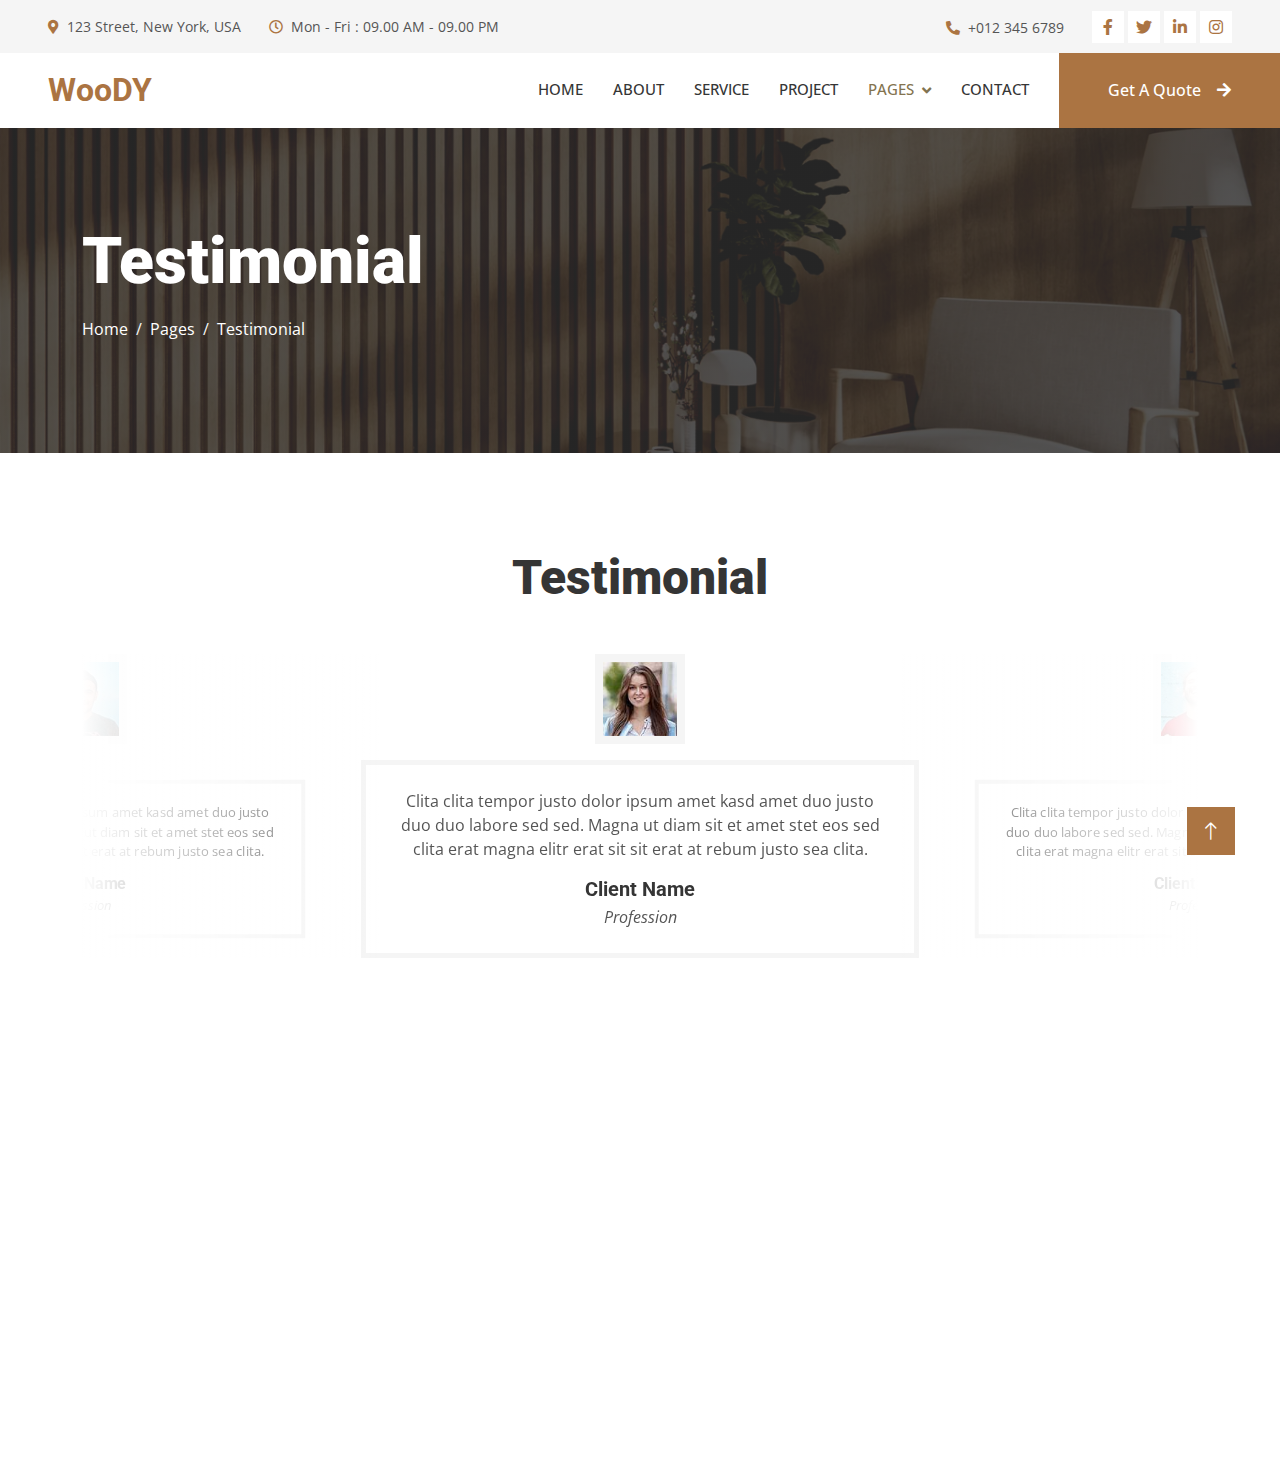
<file: testimonial.html>
<!DOCTYPE html>
<html lang="en">

<head>
    <meta charset="utf-8">
    <title>Woody - Carpenter Website Template</title>
    <meta content="width=device-width, initial-scale=1.0" name="viewport">
    <meta content="" name="keywords">
    <meta content="" name="description">

    <!-- Favicon -->
    <link href="img/favicon.ico" rel="icon">

    <!-- Google Web Fonts -->
    <link rel="preconnect" href="https://fonts.googleapis.com">
    <link rel="preconnect" href="https://fonts.gstatic.com" crossorigin>
    <link href="https://fonts.googleapis.com/css2?family=Open+Sans:wght@400;500&family=Roboto:wght@500;700;900&display=swap" rel="stylesheet"> 

    <!-- Icon Font Stylesheet -->
    <link href="https://cdnjs.cloudflare.com/ajax/libs/font-awesome/5.10.0/css/all.min.css" rel="stylesheet">
    <link href="https://cdn.jsdelivr.net/npm/bootstrap-icons@1.4.1/font/bootstrap-icons.css" rel="stylesheet">

    <!-- Libraries Stylesheet -->
    <link href="lib/animate/animate.min.css" rel="stylesheet">
    <link href="lib/owlcarousel/assets/owl.carousel.min.css" rel="stylesheet">
    <link href="lib/lightbox/css/lightbox.min.css" rel="stylesheet">

    <!-- Customized Bootstrap Stylesheet -->
    <link href="css/bootstrap.min.css" rel="stylesheet">

    <!-- Template Stylesheet -->
    <link href="css/style.css" rel="stylesheet">
</head>

<body>
    <!-- Spinner Start -->
    <div id="spinner" class="show bg-white position-fixed translate-middle w-100 vh-100 top-50 start-50 d-flex align-items-center justify-content-center">
        <div class="spinner-grow text-primary" style="width: 3rem; height: 3rem;" role="status">
            <span class="sr-only">Loading...</span>
        </div>
    </div>
    <!-- Spinner End -->


    <!-- Topbar Start -->
    <div class="container-fluid bg-light p-0">
        <div class="row gx-0 d-none d-lg-flex">
            <div class="col-lg-7 px-5 text-start">
                <div class="h-100 d-inline-flex align-items-center py-3 me-4">
                    <small class="fa fa-map-marker-alt text-primary me-2"></small>
                    <small>123 Street, New York, USA</small>
                </div>
                <div class="h-100 d-inline-flex align-items-center py-3">
                    <small class="far fa-clock text-primary me-2"></small>
                    <small>Mon - Fri : 09.00 AM - 09.00 PM</small>
                </div>
            </div>
            <div class="col-lg-5 px-5 text-end">
                <div class="h-100 d-inline-flex align-items-center py-3 me-4">
                    <small class="fa fa-phone-alt text-primary me-2"></small>
                    <small>+012 345 6789</small>
                </div>
                <div class="h-100 d-inline-flex align-items-center">
                    <a class="btn btn-sm-square bg-white text-primary me-1" href=""><i class="fab fa-facebook-f"></i></a>
                    <a class="btn btn-sm-square bg-white text-primary me-1" href=""><i class="fab fa-twitter"></i></a>
                    <a class="btn btn-sm-square bg-white text-primary me-1" href=""><i class="fab fa-linkedin-in"></i></a>
                    <a class="btn btn-sm-square bg-white text-primary me-0" href=""><i class="fab fa-instagram"></i></a>
                </div>
            </div>
        </div>
    </div>
    <!-- Topbar End -->


    <!-- Navbar Start -->
    <nav class="navbar navbar-expand-lg bg-white navbar-light sticky-top p-0">
        <a href="index.html" class="navbar-brand d-flex align-items-center px-4 px-lg-5">
            <h2 class="m-0 text-primary">WooDY</h2>
        </a>
        <button type="button" class="navbar-toggler me-4" data-bs-toggle="collapse" data-bs-target="#navbarCollapse">
            <span class="navbar-toggler-icon"></span>
        </button>
        <div class="collapse navbar-collapse" id="navbarCollapse">
            <div class="navbar-nav ms-auto p-4 p-lg-0">
                <a href="index.html" class="nav-item nav-link">Home</a>
                <a href="about.html" class="nav-item nav-link">About</a>
                <a href="service.html" class="nav-item nav-link">Service</a>
                <a href="project.html" class="nav-item nav-link">Project</a>
                <div class="nav-item dropdown">
                    <a href="#" class="nav-link dropdown-toggle active" data-bs-toggle="dropdown">Pages</a>
                    <div class="dropdown-menu fade-up m-0">
                        <a href="feature.html" class="dropdown-item">Feature</a>
                        <a href="quote.html" class="dropdown-item">Free Quote</a>
                        <a href="team.html" class="dropdown-item">Our Team</a>
                        <a href="testimonial.html" class="dropdown-item active">Testimonial</a>
                        <a href="404.html" class="dropdown-item">404 Page</a>
                    </div>
                </div>
                <a href="contact.html" class="nav-item nav-link">Contact</a>
            </div>
            <a href="" class="btn btn-primary py-4 px-lg-5 d-none d-lg-block">Get A Quote<i class="fa fa-arrow-right ms-3"></i></a>
        </div>
    </nav>
    <!-- Navbar End -->


    <!-- Page Header Start -->
    <div class="container-fluid page-header py-5 mb-5">
        <div class="container py-5">
            <h1 class="display-3 text-white mb-3 animated slideInDown">Testimonial</h1>
            <nav aria-label="breadcrumb animated slideInDown">
                <ol class="breadcrumb">
                    <li class="breadcrumb-item"><a class="text-white" href="#">Home</a></li>
                    <li class="breadcrumb-item"><a class="text-white" href="#">Pages</a></li>
                    <li class="breadcrumb-item text-white active" aria-current="page">Testimonial</li>
                </ol>
            </nav>
        </div>
    </div>
    <!-- Page Header End -->


    <!-- Testimonial Start -->
    <div class="container-xxl py-5 wow fadeInUp" data-wow-delay="0.1s">
        <div class="container">
            <div class="section-title text-center">
                <h1 class="display-5 mb-5">Testimonial</h1>
            </div>
            <div class="owl-carousel testimonial-carousel">
                <div class="testimonial-item text-center">
                    <img class="img-fluid bg-light p-2 mx-auto mb-3" src="img/testimonial-1.jpg" style="width: 90px; height: 90px;">
                    <div class="testimonial-text text-center p-4">
                        <p>Clita clita tempor justo dolor ipsum amet kasd amet duo justo duo duo labore sed sed. Magna ut diam sit et amet stet eos sed clita erat magna elitr erat sit sit erat at rebum justo sea clita.</p>
                        <h5 class="mb-1">Client Name</h5>
                        <span class="fst-italic">Profession</span>
                    </div>
                </div>
                <div class="testimonial-item text-center">
                    <img class="img-fluid bg-light p-2 mx-auto mb-3" src="img/testimonial-2.jpg" style="width: 90px; height: 90px;">
                    <div class="testimonial-text text-center p-4">
                        <p>Clita clita tempor justo dolor ipsum amet kasd amet duo justo duo duo labore sed sed. Magna ut diam sit et amet stet eos sed clita erat magna elitr erat sit sit erat at rebum justo sea clita.</p>
                        <h5 class="mb-1">Client Name</h5>
                        <span class="fst-italic">Profession</span>
                    </div>
                </div>
                <div class="testimonial-item text-center">
                    <img class="img-fluid bg-light p-2 mx-auto mb-3" src="img/testimonial-3.jpg" style="width: 90px; height: 90px;">
                    <div class="testimonial-text text-center p-4">
                        <p>Clita clita tempor justo dolor ipsum amet kasd amet duo justo duo duo labore sed sed. Magna ut diam sit et amet stet eos sed clita erat magna elitr erat sit sit erat at rebum justo sea clita.</p>
                        <h5 class="mb-1">Client Name</h5>
                        <span class="fst-italic">Profession</span>
                    </div>
                </div>
            </div>
        </div>
    </div>
    <!-- Testimonial End -->
        

    <!-- Footer Start -->
    <div class="container-fluid bg-dark text-light footer mt-5 pt-5 wow fadeIn" data-wow-delay="0.1s">
        <div class="container py-5">
            <div class="row g-5">
                <div class="col-lg-3 col-md-6">
                    <h4 class="text-light mb-4">Address</h4>
                    <p class="mb-2"><i class="fa fa-map-marker-alt me-3"></i>123 Street, New York, USA</p>
                    <p class="mb-2"><i class="fa fa-phone-alt me-3"></i>+012 345 67890</p>
                    <p class="mb-2"><i class="fa fa-envelope me-3"></i>info@example.com</p>
                    <div class="d-flex pt-2">
                        <a class="btn btn-outline-light btn-social" href=""><i class="fab fa-twitter"></i></a>
                        <a class="btn btn-outline-light btn-social" href=""><i class="fab fa-facebook-f"></i></a>
                        <a class="btn btn-outline-light btn-social" href=""><i class="fab fa-youtube"></i></a>
                        <a class="btn btn-outline-light btn-social" href=""><i class="fab fa-linkedin-in"></i></a>
                    </div>
                </div>
                <div class="col-lg-3 col-md-6">
                    <h4 class="text-light mb-4">Services</h4>
                    <a class="btn btn-link" href="">General Carpentry</a>
                    <a class="btn btn-link" href="">Furniture Remodeling</a>
                    <a class="btn btn-link" href="">Wooden Floor</a>
                    <a class="btn btn-link" href="">Wooden Furniture</a>
                    <a class="btn btn-link" href="">Custom Carpentry</a>
                </div>
                <div class="col-lg-3 col-md-6">
                    <h4 class="text-light mb-4">Quick Links</h4>
                    <a class="btn btn-link" href="">About Us</a>
                    <a class="btn btn-link" href="">Contact Us</a>
                    <a class="btn btn-link" href="">Our Services</a>
                    <a class="btn btn-link" href="">Terms & Condition</a>
                    <a class="btn btn-link" href="">Support</a>
                </div>
                <div class="col-lg-3 col-md-6">
                    <h4 class="text-light mb-4">Newsletter</h4>
                    <p>Dolor amet sit justo amet elitr clita ipsum elitr est.</p>
                    <div class="position-relative mx-auto" style="max-width: 400px;">
                        <input class="form-control border-0 w-100 py-3 ps-4 pe-5" type="text" placeholder="Your email">
                        <button type="button" class="btn btn-primary py-2 position-absolute top-0 end-0 mt-2 me-2">SignUp</button>
                    </div>
                </div>
            </div>
        </div>
        <div class="container">
            <div class="copyright">
                <div class="row">
                    <div class="col-md-6 text-center text-md-start mb-3 mb-md-0">
                        &copy; <a class="border-bottom" href="#">Your Site Name</a>, All Right Reserved.
                    </div>
                    <div class="col-md-6 text-center text-md-end">
                        <!--/*** This template is free as long as you keep the footer author’s credit link/attribution link/backlink. If you'd like to use the template without the footer author’s credit link/attribution link/backlink, you can purchase the Credit Removal License from "https://htmlcodex.com/credit-removal". Thank you for your support. ***/-->
                        Designed By <a class="border-bottom" href="https://htmlcodex.com">HTML Codex</a>
                    </div>
                </div>
            </div>
        </div>
    </div>
    <!-- Footer End -->


    <!-- Back to Top -->
    <a href="#" class="btn btn-lg btn-primary btn-lg-square rounded-0 back-to-top"><i class="bi bi-arrow-up"></i></a>


    <!-- JavaScript Libraries -->
    <script src="https://code.jquery.com/jquery-3.4.1.min.js"></script>
    <script src="https://cdn.jsdelivr.net/npm/bootstrap@5.0.0/dist/js/bootstrap.bundle.min.js"></script>
    <script src="lib/wow/wow.min.js"></script>
    <script src="lib/easing/easing.min.js"></script>
    <script src="lib/waypoints/waypoints.min.js"></script>
    <script src="lib/counterup/counterup.min.js"></script>
    <script src="lib/owlcarousel/owl.carousel.min.js"></script>
    <script src="lib/isotope/isotope.pkgd.min.js"></script>
    <script src="lib/lightbox/js/lightbox.min.js"></script>

    <!-- Template Javascript -->
    <script src="js/main.js"></script>
</body>

</html>
</file>
<file: css/style.css>
/********** Template CSS **********/
:root {
    --primary: #83734F;
    --light: #F5F5F5;
    --dark: #353535;
}

.fw-medium {
    font-weight: 500 !important;
}

.fw-bold {
    font-weight: 700 !important;
}

.fw-black {
    font-weight: 900 !important;
}

.back-to-top {
    position: fixed;
    display: none;
    right: 45px;
    bottom: 45px;
    z-index: 99;
}


/*** Spinner ***/
#spinner {
    opacity: 0;
    visibility: hidden;
    transition: opacity .5s ease-out, visibility 0s linear .5s;
    z-index: 99999;
}

#spinner.show {
    transition: opacity .5s ease-out, visibility 0s linear 0s;
    visibility: visible;
    opacity: 1;
}


/*** Button ***/
.btn {
    font-weight: 500;
    transition: .5s;
}

.btn.btn-primary,
.btn.btn-secondary {
    color: #FFFFFF;
}

.btn-square {
    width: 38px;
    height: 38px;
}

.btn-sm-square {
    width: 32px;
    height: 32px;
}

.btn-lg-square {
    width: 48px;
    height: 48px;
}

.btn-square,
.btn-sm-square,
.btn-lg-square {
    padding: 0;
    display: flex;
    align-items: center;
    justify-content: center;
    font-weight: normal;
}

/*** Navbar ***/
.navbar .dropdown-toggle::after {
    border: none;
    content: "\f107";
    font-family: "Font Awesome 5 Free";
    font-weight: 900;
    vertical-align: middle;
    margin-left: 8px;
}

.navbar-light .navbar-nav .nav-link {
    margin-right: 30px;
    padding: 25px 0;
    color: #FFFFFF;
    font-size: 15px;
    font-weight: 500;
    text-transform: uppercase;
    outline: none;
}

.navbar-light .navbar-nav .nav-link:hover,
.navbar-light .navbar-nav .nav-link.active {
    color: var(--primary);
}

@media (max-width: 991.98px) {
    .navbar-light .navbar-nav .nav-link  {
        margin-right: 0;
        padding: 10px 0;
    }

    .navbar-light .navbar-nav {
        border-top: 1px solid #EEEEEE;
    }
}

.navbar-light .navbar-brand,
.navbar-light a.btn {
    height: 75px;
}

.navbar-light .navbar-nav .nav-link {
    color: var(--dark);
    font-weight: 500;
}

.navbar-light.sticky-top {
    top: -100px;
    transition: .5s;
}

@media (min-width: 992px) {
    .navbar .nav-item .dropdown-menu {
        display: block;
        border: none;
        margin-top: 0;
        top: 150%;
        opacity: 0;
        visibility: hidden;
        transition: .5s;
    }

    .navbar .nav-item:hover .dropdown-menu {
        top: 100%;
        visibility: visible;
        transition: .5s;
        opacity: 1;
    }
}


/*** Header ***/
@media (max-width: 768px) {
    .header-carousel .owl-carousel-item {
        position: relative;
        min-height: 500px;
    }
    
    .header-carousel .owl-carousel-item img {
        position: absolute;
        width: 100%;
        height: 100%;
        object-fit: cover;
    }

    .header-carousel .owl-carousel-item h5,
    .header-carousel .owl-carousel-item p {
        font-size: 14px !important;
        font-weight: 400 !important;
    }

    .header-carousel .owl-carousel-item h1 {
        font-size: 30px;
        font-weight: 600;
    }
}

.header-carousel .owl-nav {
    position: absolute;
    width: 200px;
    height: 45px;
    bottom: 30px;
    left: 50%;
    transform: translateX(-50%);
    display: flex;
    justify-content: space-between;
}

.header-carousel .owl-nav .owl-prev,
.header-carousel .owl-nav .owl-next {
    width: 45px;
    height: 45px;
    display: flex;
    align-items: center;
    justify-content: center;
    color: #FFFFFF;
    background: transparent;
    border: 1px solid #FFFFFF;
    font-size: 22px;
    transition: .5s;
}

.header-carousel .owl-nav .owl-prev:hover,
.header-carousel .owl-nav .owl-next:hover {
    background: var(--primary);
    border-color: var(--primary);
}

.header-carousel .owl-dots {
    position: absolute;
    height: 45px;
    bottom: 30px;
    left: 50%;
    transform: translateX(-50%);
    display: flex;
    align-items: center;
    justify-content: center;
}

.header-carousel .owl-dot {
    position: relative;
    display: inline-block;
    margin: 0 5px;
    width: 15px;
    height: 15px;
    background: transparent;
    border: 1px solid #FFFFFF;
    transition: .5s;
}

.header-carousel .owl-dot::after {
    position: absolute;
    content: "";
    width: 5px;
    height: 5px;
    top: 4px;
    left: 4px;
    background: transparent;
    border: 1px solid #FFFFFF;
}

.header-carousel .owl-dot.active {
    background: var(--primary);
    border-color: var(--primary);
}

.page-header {
    background: linear-gradient(rgba(53, 53, 53, .7), rgba(53, 53, 53, .7)), url(../img/carousel-1.jpg) center center no-repeat;
    background-size: cover;
}

.breadcrumb-item + .breadcrumb-item::before {
    color: var(--light);
}


/*** Section Title ***/
.section-title h1 {
    position: relative;
    display: inline-block;
    padding: 0 60px;
}

.section-title.text-start h1 {
    padding-left: 0;
}

/* .section-title h1::before,
.section-title h1::after {
    position: absolute;
    content: "";
    width: 45px;
    height: 5px;
    bottom: 0;
    background: var(--dark);
} */

.section-title h1::before {
    left: 0;
}

.section-title h1::after {
    right: 0;
}

.section-title.text-start h1::before {
    display: none;
}


/*** About ***/
@media (min-width: 992px) {
    .container.about {
        max-width: 100% !important;
    }

    .about-text  {
        padding-right: calc(((100% - 960px) / 2) + .75rem);
    }
}

@media (min-width: 1200px) {
    .about-text  {
        padding-right: calc(((100% - 1140px) / 2) + .75rem);
    }
}

@media (min-width: 1400px) {
    .about-text  {
        padding-right: calc(((100% - 1320px) / 2) + .75rem);
    }
}


/*** Service ***/
.service-item img {
    transition: .5s;
}

.service-item:hover img {
    transform: scale(1.1);
}


/*** Feature ***/
@media (min-width: 992px) {
    .container.feature {
        max-width: 100% !important;
    }

    .feature-text  {
        padding-left: calc(((100% - 960px) / 2) + .75rem);
    }
}

@media (min-width: 1200px) {
    .feature-text  {
        padding-left: calc(((100% - 1140px) / 2) + .75rem);
    }
}

@media (min-width: 1400px) {
    .feature-text  {
        padding-left: calc(((100% - 1320px) / 2) + .75rem);
    }
}


/*** Project Portfolio ***/
#portfolio-flters li {
    display: inline-block;
    font-weight: 500;
    color: var(--dark);
    cursor: pointer;
    transition: .5s;
    border-bottom: 2px solid transparent;
}

#portfolio-flters li:hover,
#portfolio-flters li.active {
    color: var(--primary);
    border-color: var(--primary);
}

.portfolio-item img {
    transition: .5s;
}

.portfolio-item:hover img {
    transform: scale(1.1);
}

.portfolio-item .portfolio-overlay {
    position: absolute;
    display: flex;
    align-items: center;
    justify-content: center;
    width: 0;
    height: 0;
    bottom: 0;
    left: 50%;
    background: rgba(53, 53, 53, .7);
    transition: .5s;
}

.portfolio-item:hover .portfolio-overlay {
    width: 100%;
    height: 100%;
    left: 0;
}

.portfolio-item .portfolio-overlay .btn {
    opacity: 0;
}

.portfolio-item:hover .portfolio-overlay .btn {
    opacity: 1;
}


/*** Quote ***/
@media (min-width: 992px) {
    .container.quote {
        max-width: 100% !important;
    }

    .quote-text  {
        padding-right: calc(((100% - 960px) / 2) + .75rem);
    }
}

@media (min-width: 1200px) {
    .quote-text  {
        padding-right: calc(((100% - 1140px) / 2) + .75rem);
    }
}

@media (min-width: 1400px) {
    .quote-text  {
        padding-right: calc(((100% - 1320px) / 2) + .75rem);
    }
}


/*** Team ***/
.team-item img {
    transition: .5s;
}

.team-item:hover img {
    transform: scale(1.1);
}

.team-item .team-social {
    position: absolute;
    width: 38px;
    top: 50%;
    left: -38px;
    transform: translateY(-50%);
    display: flex;
    flex-direction: column;
    background: #FFFFFF;
    transition: .5s;
}

.team-item .team-social .btn {
    color: var(--primary);
    background: #FFFFFF;
}

.team-item .team-social .btn:hover {
    color: #FFFFFF;
    background: var(--primary);
}

.team-item:hover .team-social {
    left: 0;
}


/*** Testimonial ***/
.testimonial-carousel::before {
    position: absolute;
    content: "";
    top: 0;
    left: 0;
    height: 100%;
    width: 0;
    background: linear-gradient(to right, rgba(255, 255, 255, 1) 0%, rgba(255, 255, 255, 0) 100%);
    z-index: 1;
}

.testimonial-carousel::after {
    position: absolute;
    content: "";
    top: 0;
    right: 0;
    height: 100%;
    width: 0;
    background: linear-gradient(to left, rgba(255, 255, 255, 1) 0%, rgba(255, 255, 255, 0) 100%);
    z-index: 1;
}

@media (min-width: 768px) {
    .testimonial-carousel::before,
    .testimonial-carousel::after {
        width: 200px;
    }
}

@media (min-width: 992px) {
    .testimonial-carousel::before,
    .testimonial-carousel::after {
        width: 300px;
    }
}

.testimonial-carousel .owl-item .testimonial-text {
    border: 5px solid var(--light);
    transform: scale(.8);
    transition: .5s;
}

.testimonial-carousel .owl-item.center .testimonial-text {
    transform: scale(1);
}

.testimonial-carousel .owl-nav {
    position: absolute;
    width: 350px;
    top: 10px;
    left: 50%;
    transform: translateX(-50%);
    display: flex;
    justify-content: space-between;
    opacity: 0;
    transition: .5s;
    z-index: 1;
}

.testimonial-carousel:hover .owl-nav {
    width: 300px;
    opacity: 1;
}

.testimonial-carousel .owl-nav .owl-prev,
.testimonial-carousel .owl-nav .owl-next {
    position: relative;
    color: var(--primary);
    font-size: 45px;
    transition: .5s;
}

.testimonial-carousel .owl-nav .owl-prev:hover,
.testimonial-carousel .owl-nav .owl-next:hover {
    color: var(--dark);
}


/*** Contact ***/
@media (min-width: 992px) {
    .container.contact {
        max-width: 100% !important;
    }

    .contact-text  {
        padding-left: calc(((100% - 960px) / 2) + .75rem);
    }
}

@media (min-width: 1200px) {
    .contact-text  {
        padding-left: calc(((100% - 1140px) / 2) + .75rem);
    }
}

@media (min-width: 1400px) {
    .contact-text  {
        padding-left: calc(((100% - 1320px) / 2) + .75rem);
    }
}


/*** Footer ***/
.footer {
    background: linear-gradient(rgba(53, 53, 53, .7), rgba(53, 53, 53, .7)), url(../img/footer.jpg) center center no-repeat;
    background-size: cover;
}

.footer .btn.btn-social {
    margin-right: 5px;
    width: 35px;
    height: 35px;
    display: flex;
    align-items: center;
    justify-content: center;
    color: var(--light);
    border: 1px solid #FFFFFF;
    transition: .3s;
}

.footer .btn.btn-social:hover {
    color: var(--primary);
}

.footer .btn.btn-link {
    display: block;
    margin-bottom: 5px;
    padding: 0;
    text-align: left;
    color: #FFFFFF;
    font-size: 15px;
    font-weight: normal;
    text-transform: capitalize;
    transition: .3s;
}

.footer .btn.btn-link::before {
    position: relative;
    content: "\f105";
    font-family: "Font Awesome 5 Free";
    font-weight: 900;
    margin-right: 10px;
}

.footer .btn.btn-link:hover {
    color: var(--primary);
    letter-spacing: 1px;
    box-shadow: none;
}

.footer .copyright {
    padding: 25px 0;
    font-size: 15px;
    border-top: 1px solid rgba(256, 256, 256, .1);
}

.footer .copyright a {
    color: var(--light);
}

.footer .copyright a:hover {
    color: var(--primary);
}
</file>
